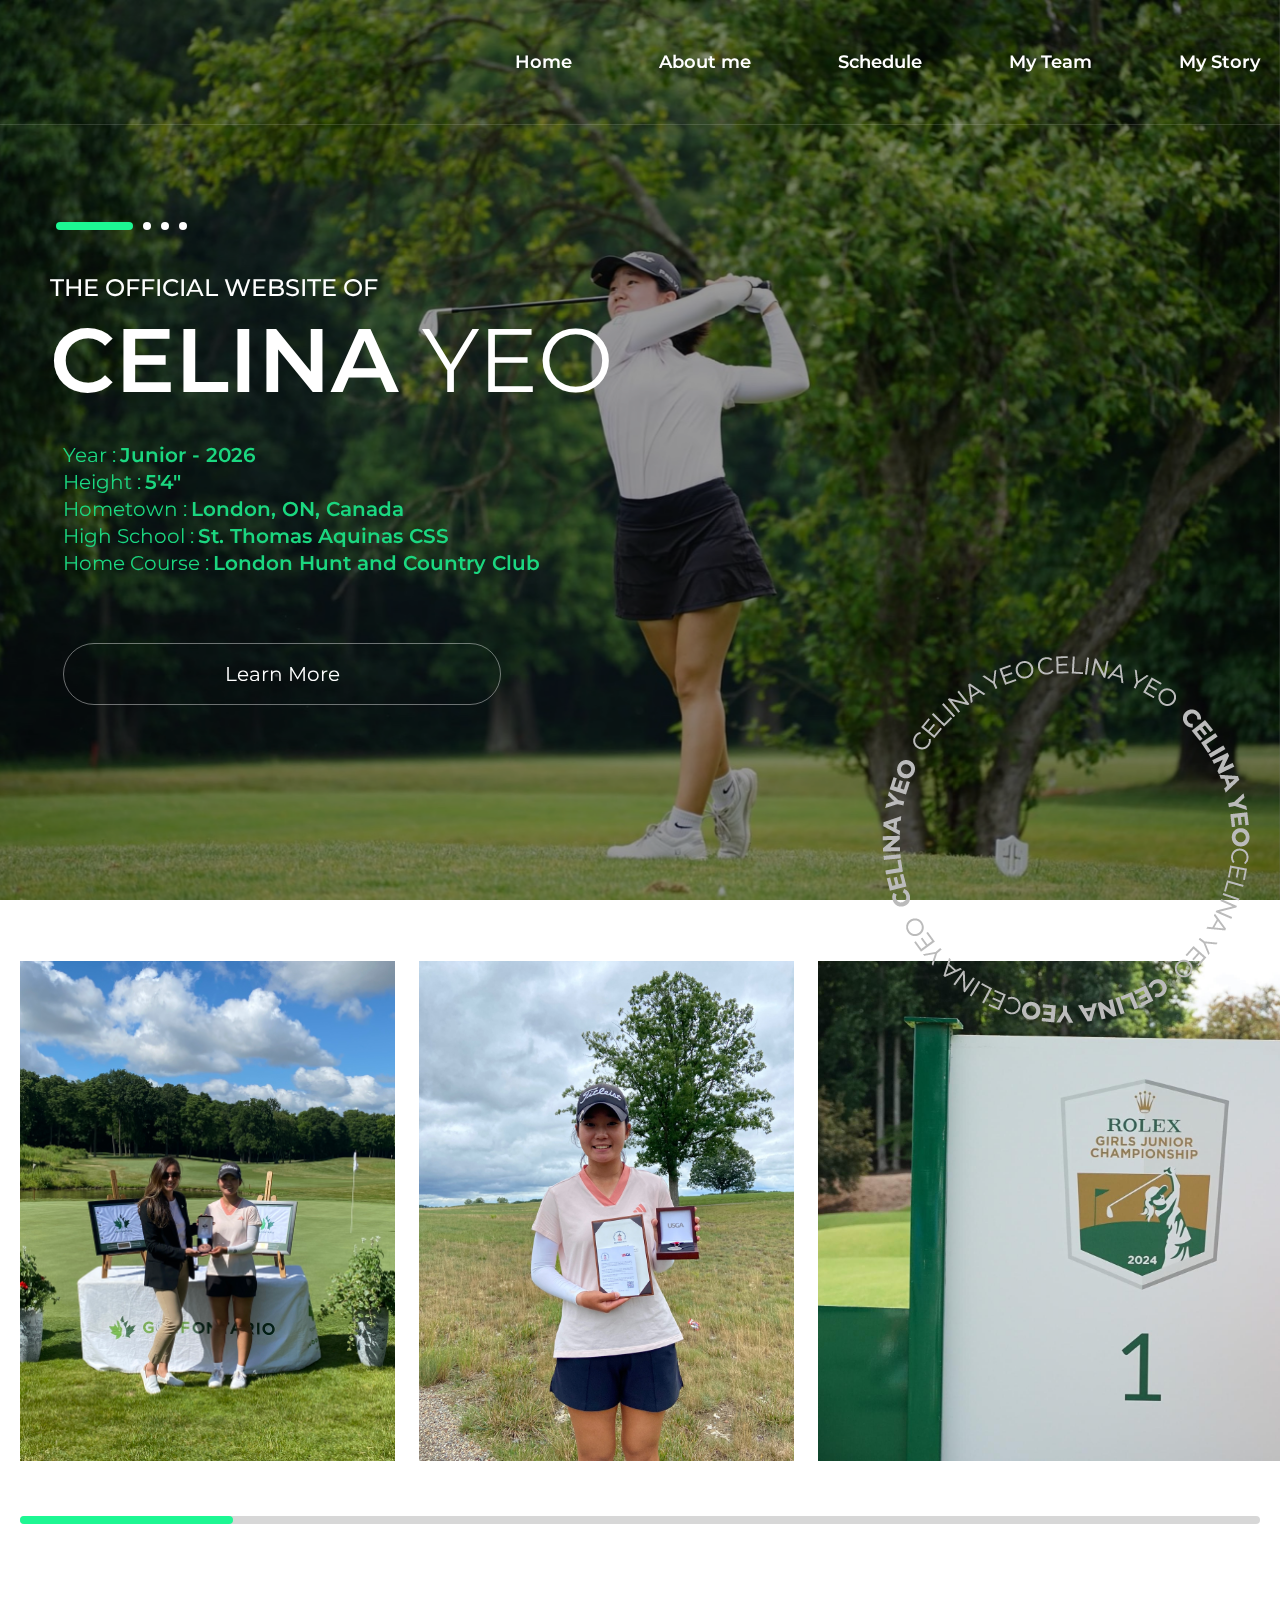
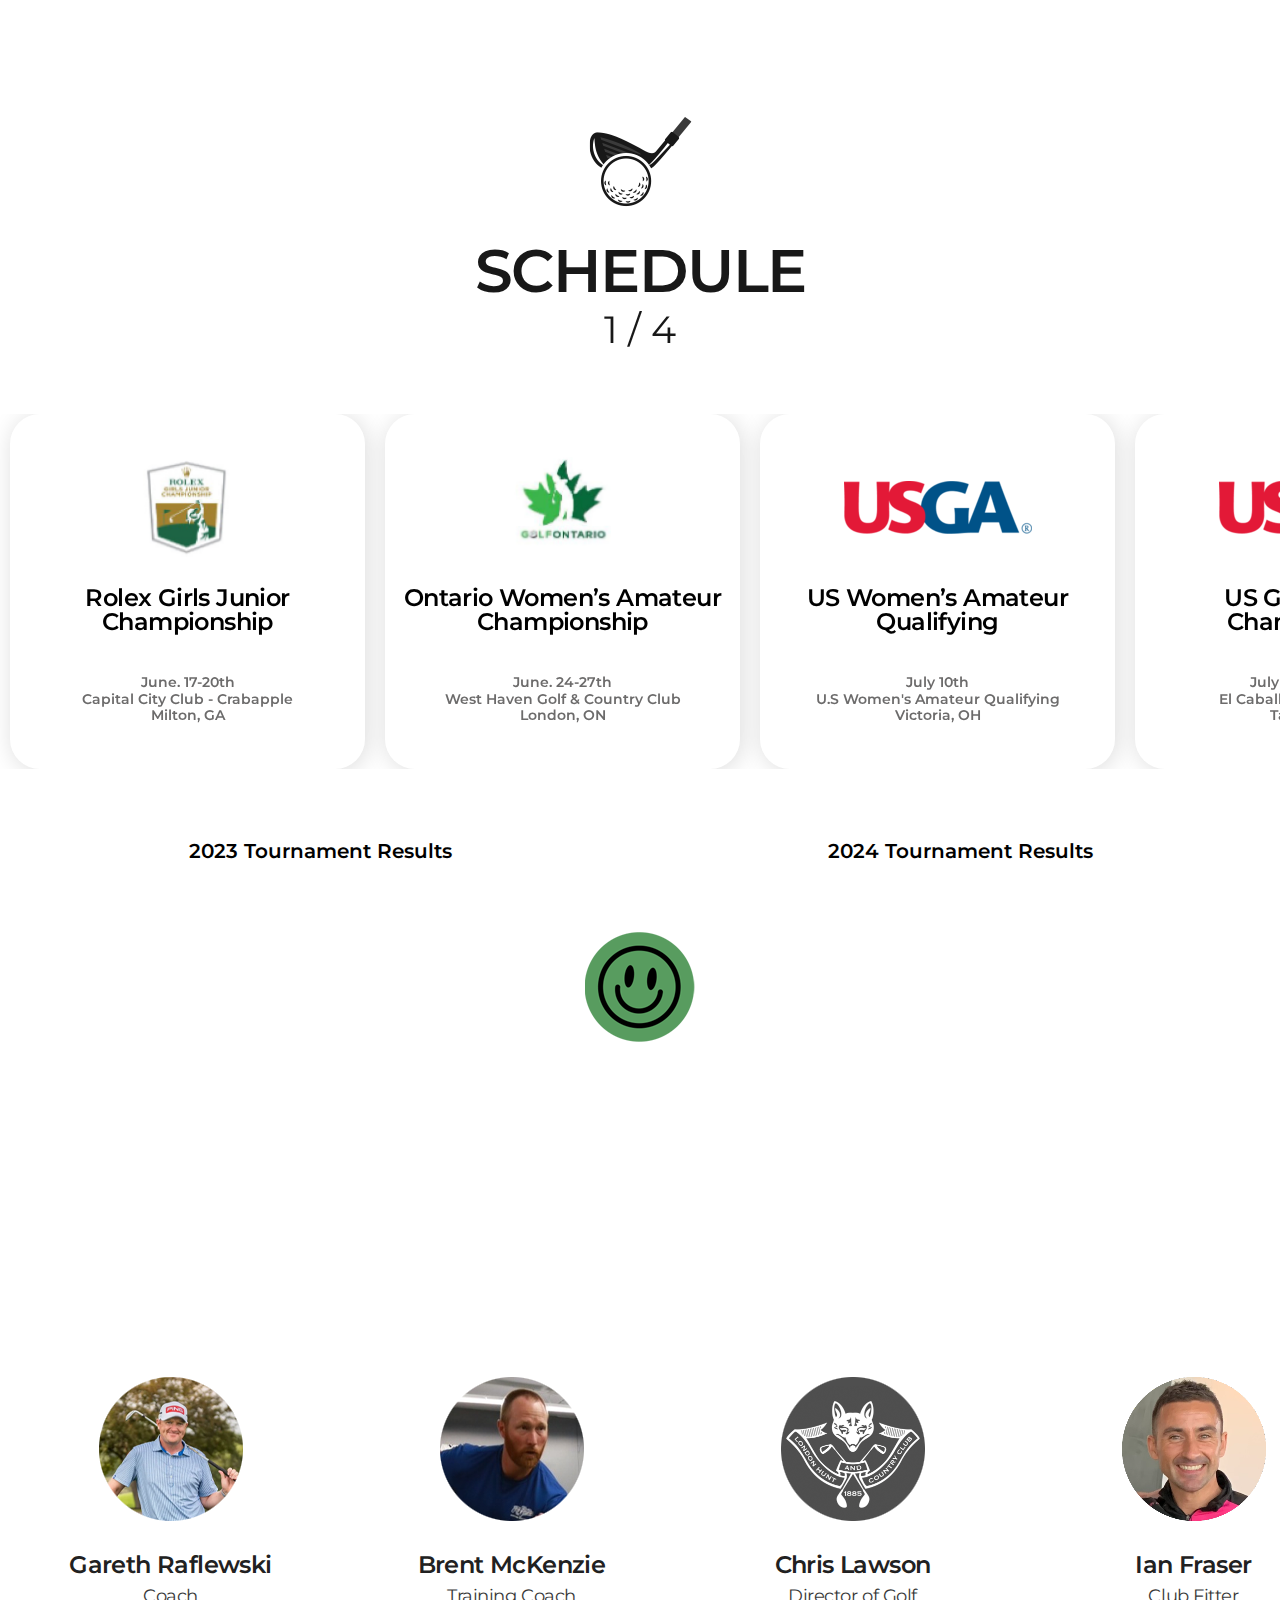
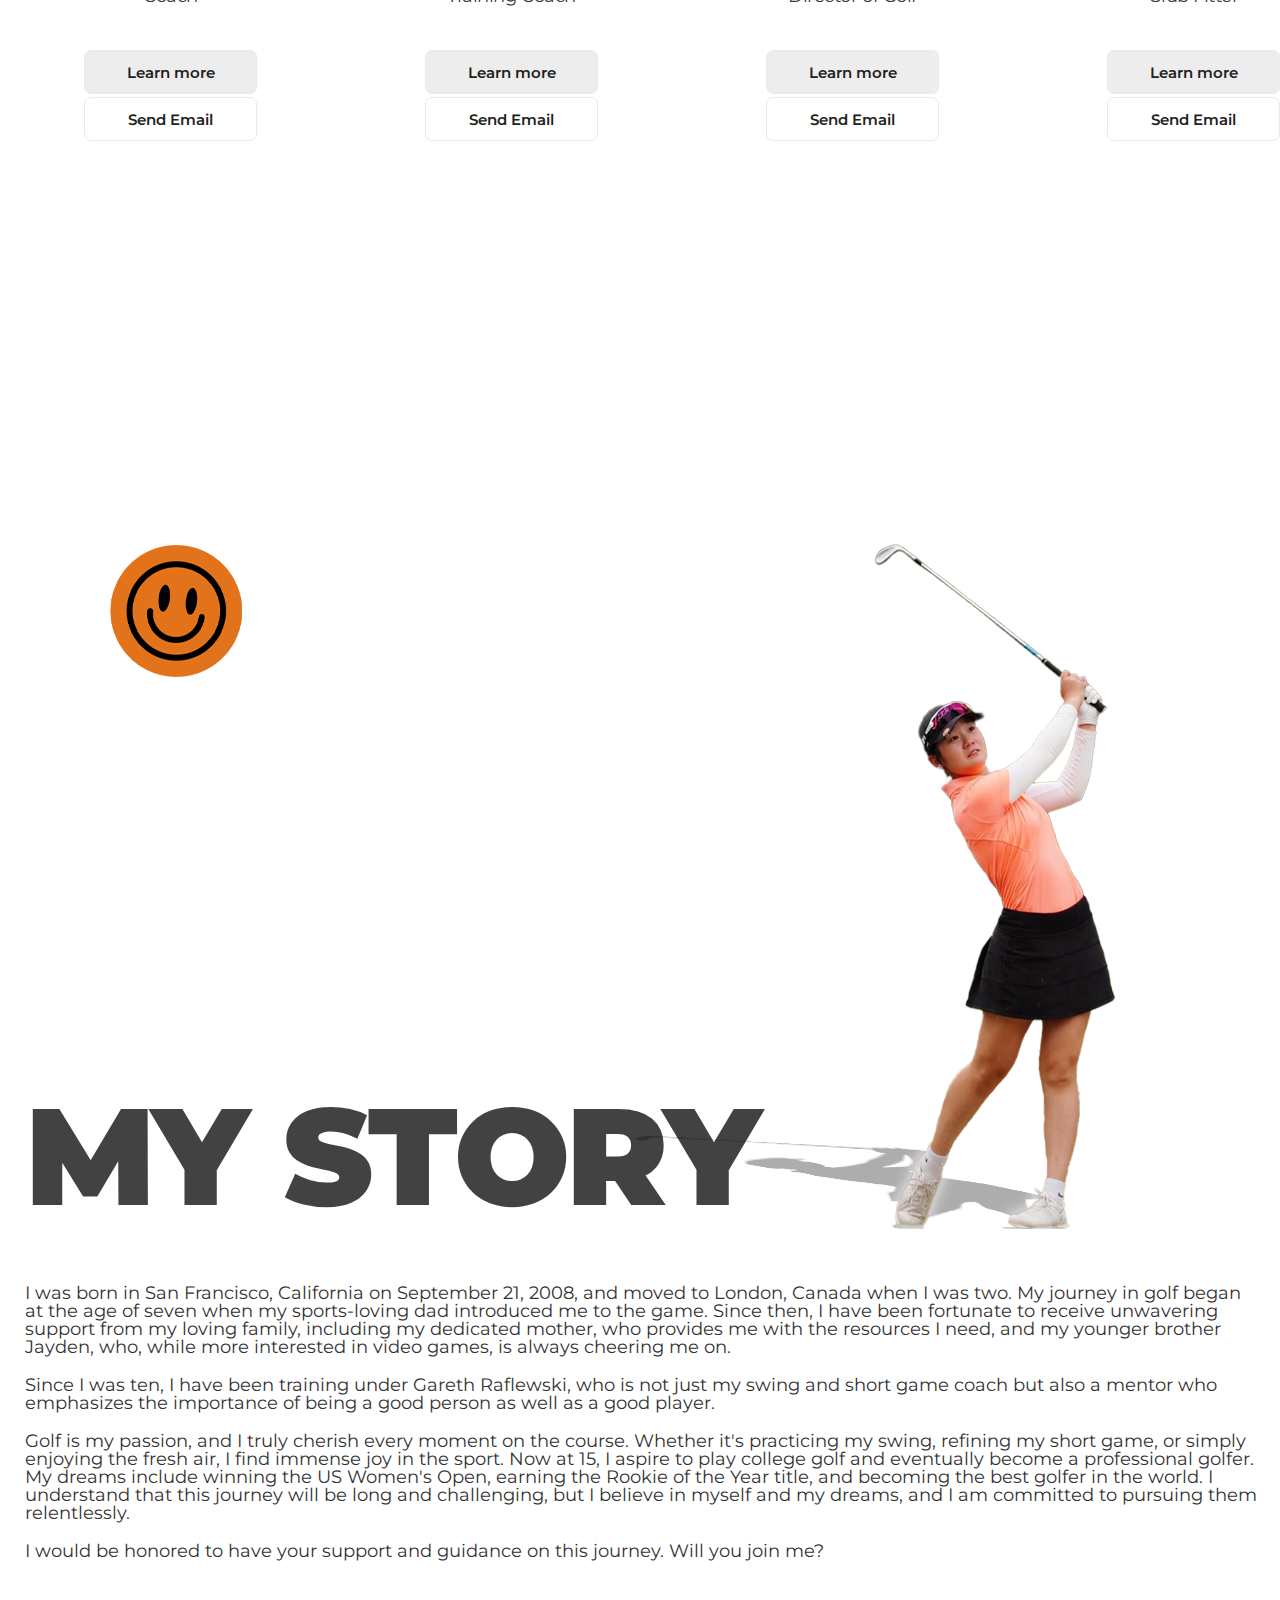
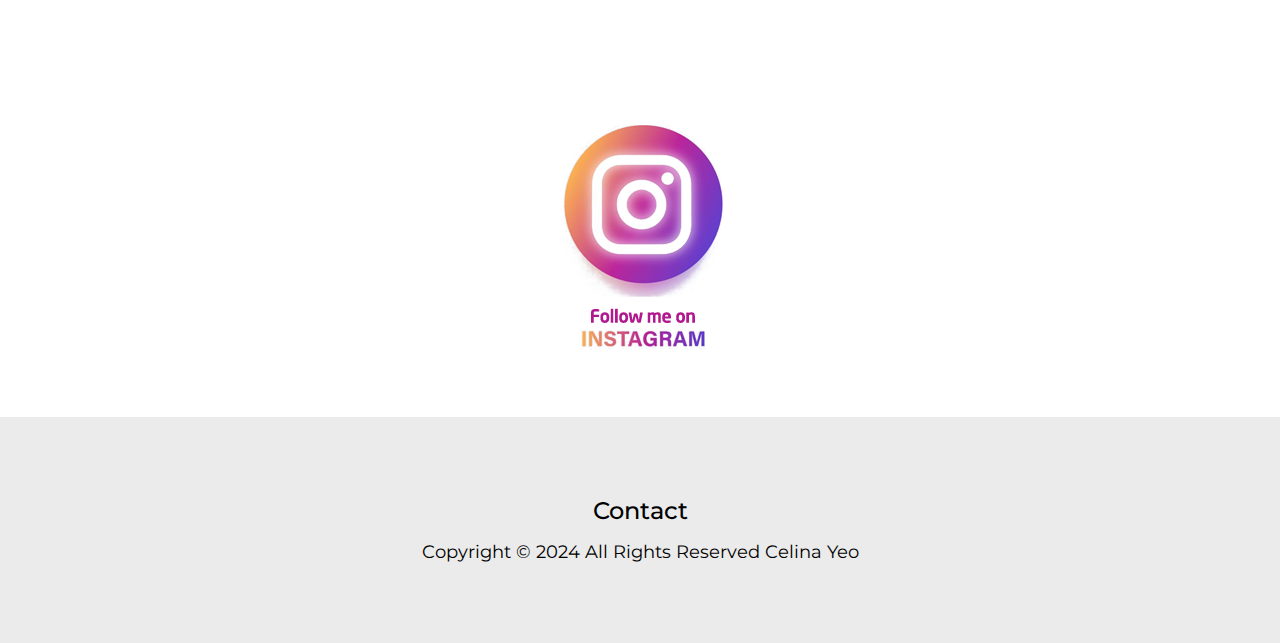
<file: index.html>
<!DOCTYPE html>
<html lang="en">
<head>
    <meta charset="UTF-8">
    <meta name="viewport" content="width=device-width, initial-scale=1.0">
    <title>Celina Yeo</title>
    <link href="https://fonts.googleapis.com/css2?family=Montserrat:ital,wght@0,100..900;1,100..900&display=swap" rel="stylesheet">
    <link rel="stylesheet" href="css/reset/reset.css">
    <link rel="stylesheet" href="css/ui/swiper-bundle.min.css">
    <link rel="stylesheet" href="css/main.css">


    <script src="js/ui/jquery-3.6.2.min.js"></script>
    <script src="js/ui/swiper-bundle.min.js"></script>
    <script src="js/main.js"></script>
</head>
<body>
    <header class="header">
        <div>
            <div class="navBox">
                <ul>
                    <li><a href="#" target="_blank">Home</a></li>
                    <li><a href="#" target="_blank">About me </a></li>
                    <li><a href="#" target="_blank">Schedule</a></li>
                    <li><a href="#" target="_blank">My Team</a></li>
                    <li><a href="#" target="_blank">My Story</a></li>
                </ul>
                <button type="button" class="menuClose">X</button>
            </div>
            <button type="button" class="menuBtn">
                <span></span>
            </button><!--//menuBtn-->
            <div class="menuBg"></div>
        </div>
    </header><!--//header-->
    
    <div class="contents">
        <div class="visualSec">
            <div class="textInner">
                <div>
                    <div class="visual-pagination"></div>
                    <div class="topTx">
                        <span>THE OFFICIAL WEBSITE OF</span>
                        <h2><span>CELINA</span> YEO</h2>
                    </div>
                    <div class="btmTx">
                        <ul>
                            <li>
                                <span>Year :</span>
                                <p>Junior - 2026</p>
                            </li>
                            <li>
                                <span>Height : </span>
                                <p>5'4"</p>
                            </li>
                            <li>
                                <span>Hometown :</span>
                                <p>London, ON, Canada</p>
                            </li>
                            <li>
                                <span>High School :</span>
                                <p>St. Thomas Aquinas CSS</p>
                            </li>
                            <li>
                                <span>Home Course :</span>
                                <p>London Hunt and Country Club</p>
                            </li>
                        </ul>
                    </div>
                    <a href="#" target="_blank" class="more">Learn More</a>
                </div>
                <span class="textCircle"><img src="images/main/cicleText.png" alt="textBackground"></span>
            </div>
        <!-- Slider main container -->
            <div class="visualSlider">
            <!-- Additional required wrapper -->
                <div class="swiper-wrapper">
                    <!-- Slides -->
                    <div class="swiper-slide"><div class="visualImg1"></div></div>
                    <div class="swiper-slide"><div class="visualImg2"></div></div>
                    <div class="swiper-slide"><div class="visualImg3"></div></div>
                    <div class="swiper-slide"><div class="visualImg4"></div></div>
                </div>
            </div>
        </div><!--//visualSec-->

        <div class="sec2Area">
            <div>
                <div class="sec2Slider">
                    <!-- Additional required wrapper -->
                    <div class="swiper-wrapper">
                      <!-- Slides -->
                      <div class="swiper-slide"><img src="images/main/section2Img11.jpg" alt="personImage"></div>
                      <div class="swiper-slide"><img src="images/main/section2Img12.jpg" alt="personImage"></div>
                      <div class="swiper-slide"><img src="images/main/section2Img13.jpg" alt="personImage"></div>
                      <div class="swiper-slide"><img src="images/main/section2Img1.jpg" alt="personImage"></div>
                      <div class="swiper-slide"><img src="images/main/section2Img2.jpg" alt="personImage"></div>
                      <div class="swiper-slide"><img src="images/main/section2Img3.jpg" alt="personImage"></div>
                      <div class="swiper-slide"><img src="images/main/section2Img4.jpg" alt="personImage"></div>
                      <div class="swiper-slide"><img src="images/main/section2Img5.jpg" alt="personImage"></div>
                      <div class="swiper-slide"><img src="images/main/section2Img6.jpg" alt="personImage"></div>
                      <div class="swiper-slide"><img src="images/main/section2Img7.jpeg" alt="personImage"></div>
                      <div class="swiper-slide"><img src="images/main/section2Img8.jpeg" alt="personImage"></div>
                      <div class="swiper-slide"><img src="images/main/section2Img9.jpeg" alt="personImage"></div>
                      <div class="swiper-slide"><img src="images/main/section2Img10.jpeg" alt="personImage"></div>
                    </div>
                  
                    <!-- If we need scrollbar -->
                    <div class="swiper-scrollbar sec2bar"></div>
                  </div>
            </div>
        </div><!--//sec2Area-->
    
        <div class="sec3Area">
            <div>
                <div class="sec3Tit">
                    <img src="images/main/titleIcon1.png" alt="icon">
                    <h2>SCHEDULE</h2>
                    <div class="swiper-pagination"></div>
                </div>

                <div class="swiper sec3Slide">
                    <!-- Additional required wrapper -->
                    <div class="swiper-wrapper">
                      <!-- Slides -->
                        <!-- Rolex - June 17th-20th -->
                        <div class="swiper-slide">
                            <div class="sec3Box">
                                <div class="main_box">
                                    <a href="https://www.ajga.org/tournaments/2024/rolex-girls-junior-championship" target="_blank">
                                    <div class="logoBox">
                                        <img src="images/main/sec3Logo4.jpeg" alt="logo" class="logoimg4">
                                    </div>
                                    <div class="textBox">
                                        <div class="topTx">
                                            Rolex Girls Junior<br>
                                            Championship
                                        </div>
                                        <p class="btmTx">
                                            June. 17-20th<br>
                                            Capital City Club - Crabapple <br>
                                            Milton, GA
                                        </p>
                                        <p class="hoverTxt">
                                            2nd Place <br>
                                            66 - 68 - 72 | -10
                                        </p>
                                    </div><!--//textBox-->
                                    </a>
                                </div>

                        </div><!--//sec3Box-->
                        </div>
                        <!-- Ontario Women's - June 24th-27th -->
                        <div class="swiper-slide">
                            <div class="sec3Box">
                                <div class="main_box">
                                    <a href="https://www.golfgenius.com/pages/10233880938517940364" target="_blank">
                                    <div class="logoBox">
                                        <img src="images/main/sec3Logo5.jpeg" alt="logo" class="logoimg5">
                                    </div>
                                    <div class="textBox">
                                        <div class="topTx">
                                            Ontario Women’s Amateur<br>
                                            Championship
                                        </div>
                                        <p class="btmTx">
                                            June. 24-27th<br>
                                            West Haven Golf & Country Club<br>
                                            London, ON
                                        </p>
                                        <p class="hoverTxt">
                                            T3 <br>
                                            72 - 72 - 73 - 65 | -6
                                        </p>
                                    </div><!--//textBox-->
                                    </a>
                                </div>

                        </div><!--//sec3Box-->
                        </div>
                        <!-- US Amateur Qualifying - July 10th -->
                        <div class="swiper-slide">
                            <div class="sec3Box">
                                <div class="main_box">
                                    <a href="https://championships.usga.org/uswomensamateur.html" target="_blank">
                                        <div class="logoBox">
                                            <img src="images/main/sec3Logo2.png" alt="logo" class="logoimg2">
                                        </div>
                                        <div class="textBox">
                                            <div class="topTx">
                                                US Women’s Amateur <br>
                                                Qualifying
                                            </div>
                                            <p class="btmTx">
                                                July 10th<br>
                                                U.S Women's Amateur Qualifying <br>
                                                Victoria, OH                                    
                                            </p>
                                            <p class="hoverTxt">
                                                1st - Lower Scorer Medal <br>
                                                68 | -2
                                            </p>
                                        </div><!--//textBox-->
                                    </a>
                                </div>

                            </div><!--//sec3Box-->
                        </div> 
                        <!-- US Girls - July 15th-17th -->
                        <div class="swiper-slide">
                                <div class="sec3Box">
                                    <div class="main_box">
                                        <a href="https://championships.usga.org/usgirlsjunior.html" target="_blank">
                                            <div class="logoBox">
                                                <img src="images/main/sec3Logo2.png" alt="logo" class="logoimg2">
                                            </div>
                                            <div class="textBox">
                                                <div class="topTx">
                                                    US Girls’ Junior <br>
                                                    Championship
                                                </div>
                                                <p class="btmTx">
                                                    July 15-20th, 2024 <br>
                                                    El Caballero Country Club <br>
                                                    Tarzana, CA                                   
                                                </p>
                                                <p class="hoverTxt">
                                                    Missed Cut <br>
                                                    75 - 76 | +9
                                                </p>
                                            </div><!--//textBox-->
                                        </a>
                                    </div>
                                </div><!--//sec3Box-->
                        </div>
                         <!-- US Women's Amateur Championship - Aug. 5th-11th -->
                         <div class="swiper-slide">
                            <div class="sec3Box">
                                <div class="main_box">
                                    <a href="https://championships.usga.org/uswomensamateur.html" target="_blank">
                                        <div class="logoBox">
                                            <img src="images/main/sec3Logo2.png" alt="logo" class="logoimg2">
                                        </div>
                                        <div class="textBox">
                                            <div class="topTx">
                                                US Women's Amateur<br>
                                                Championship
                                            </div>
                                            <p class="btmTx">
                                                Aug. 5-11th, 2024 <br>
                                                Southern Hills Country Club<br>
                                                Tulsa, OK                                  
                                            </p>
                                            <p class="hoverTxt">
                                                T55 - MC in Playoff <br>
                                                73 - 78 | +9
                                            </p>
                                        </div><!--//textBox-->
                                    </a>
                                </div>
                            </div><!--//sec3Box-->
                        </div>
                        <!-- Randy Wise - Aug. 12-15th -->
                        <div class="swiper-slide">
                            <div class="sec3Box">
                                <div class="main_box">
                                    <a href="https://www.ajga.org/tournaments/2024/randy-wise-junior-open
                                    " target="_blank">
                                        <div class="logoBox">
                                            <img src="images/main/sec3Logo1.png" alt="logo" class="logoimg1">
                                        </div>
                                        <div class="textBox">
                                            <div class="topTx">
                                                AJGA Randy Wise<br>
                                                Junior Open
                                            </div>
                                            <p class="btmTx">
                                                Aug. 12-15th<br>
                                                Spring Meadows Country Club <br>
                                                Linden, MI
                                            </p>
                                            <p class="hoverTxt">
                                                2nd Place <br>
                                                71 - 68 - 75 | -2
                                            </p>
                                        </div><!--//textBox-->
                                    </a>
                                </div>
                            </div>
                        </div> 
                    </div>
                </div>

                <div class="results">
                    <div class="linktxt">
                        <a href="images/Celina_Tournament_Result_2023.pdf" target="_blank">2023 Tournament Results</a>
                    </div>

                    <div class="linktxt">
                        <a href="images/Celina_Tournament_Result_2024.pdf" target="_blank">2024 Tournament Results</a>
                    </div>
                </div>
            </div>

        </div><!--//sec3Area-->
    
        <div class="sec4Area">
            <div>
                <h2>MY TEAM</h2>
                <div class="swiper sec4Slide">
                    <!-- Additional required wrapper -->
                    <div class="swiper-wrapper">
                      <!-- Slides -->
                      <div class="swiper-slide">
                        <div class="profileBox">
                            <div class="imgW">
                                <img src="images/main/profile1.png" alt="profile">
                            </div>
                            <div class="profileTx_top">
                                <h3>Gareth Raflewski</h3>
                                <p>Coach</p>
                            </div>
                            <div class="profileTx_Btm">
                                <a href="https://raflewskigolf.com/" target="_blank" class="proLink style1">Learn more</a>
                                <a href="mailto: gareth@raflewskigolf.com" class="proLink style2">Send Email</a>
                            </div>
                        </div>
                      </div>
                      <div class="swiper-slide">
                        <div class="profileBox">
                            <div class="imgW">
                                <img src="images/main/profile2.png" alt="profile">
                            </div>
                            <div class="profileTx_top">
                                <h3>Brent McKenzie</h3>
                                <p>Training Coach</p>
                            </div>
                            <div class="profileTx_Btm">
                                <a href="https://pfpclondon.com/" target="_blank" class="proLink style1">Learn more</a>
                                <a href="mailto: bmckenzie@pfpclondon.com" class="proLink style2">Send Email</a>
                            </div>
                        </div>
                      </div>
                      <div class="swiper-slide">
                        <div class="profileBox">
                            <div class="imgW">
                                <img src="images/main/profile3.png" alt="profile">
                            </div>
                            <div class="profileTx_top">
                                <h3>Chris Lawson</h3>
                                <p>Director of Golf</p>
                            </div>
                            <div class="profileTx_Btm">
                                <a href="https://www.londonhuntclub.com/"target="_blank" class="proLink style1">Learn more</a>
                                <a href="mailto: clawson@londonhuntclub.com " class="proLink style2">Send Email</a>
                            </div>
                        </div>
                      </div>
                      <div class="swiper-slide">
                        <div class="profileBox">
                            <div class="imgW">
                                <img src="images/main/profile04.png" alt="profile">
                            </div>
                            <div class="profileTx_top">
                                <h3>Ian Fraser</h3>
                                <p>Club Fitter</p>
                            </div>
                            <div class="profileTx_Btm">
                                <a href="https://clubchampion.ca/locations/mississauga" target="_blank" class="proLink style1">Learn more</a>
                                <a href="mailto: ian@txg.ca" class="proLink style2">Send Email</a>
                            </div>
                        </div>
                      </div>
                      <div class="swiper-slide">
                        <div class="profileBox">
                            <div class="imgW">
                                <img src="images/main/profile5.png" alt="profile">
                            </div>
                            <div class="profileTx_top">
                                <h3>Jeffrey Romkey</h3>
                                <p>Physiotherapist</p>
                            </div>
                            <div class="profileTx_Btm">
                                <a href="https://reactivephysio.com" target="_blank" class="proLink style1">Learn more</a>
                                <a href="mailto: jeff@reactivephysio.com" class="proLink style2">Send Email</a>
                            </div>
                        </div>
                      </div>
                      <div class="swiper-slide">
                        <div class="profileBox">
                            <div class="imgW">
                                <img src="images/main/profile6.png" alt="profile">
                            </div>
                            <div class="profileTx_top">
                                <h3>Shawn McIntosh</h3>
                                <p>High School Coach</p>
                            </div>
                            <div class="profileTx_Btm">
                                <a href="https://sta.ldcsb.ca" target="_blank" class="proLink style1">Learn more</a>
                                <a href="mailto: smcintosh@ldcsb.ca" class="proLink style2">Send Email</a>
                            </div>
                        </div>
                      </div>
                    </div>
                  </div>

                 
            </div>

        </div><!--//sec4Area-->
    
        <div class="sec5Area">
            <div>
                <div class="sec5Bg">
                    <div class="nameTx">
                        <img src="images/main/sec5text1.png" alt="nametext">
                    </div>
                    <div class="personImgW">
                        <img src="images/main/sec5img1.png" alt="personImage">
                    </div>
                </div>
                <div class="sec5textW">
                    <h2>MY STORY</h2>
                    <ul class="textList">
                        <li>I was born in San Francisco, California on September 21, 2008, and moved to London, Canada when I was two. My journey in golf began at the age of seven when my sports-loving dad introduced me to the game. Since then, I have been fortunate to receive unwavering support from my loving family, including my dedicated mother, who provides me with the resources I need, and my younger brother Jayden, who, while more interested in video games, is always cheering me on.</li>
                        <li>
                            Since I was ten, I have been training under Gareth Raflewski, who is not just my swing and short game coach but also a mentor who emphasizes the importance of being a good person as well as a good player.
                        </li>
                        <li>
                            Golf is my passion, and I truly cherish every moment on the course. Whether it's practicing my swing, refining my short game, or simply enjoying the fresh air, I find immense joy in the sport. Now at 15, I aspire to play college golf and eventually become a professional golfer. My dreams include winning the US Women's Open, earning the Rookie of the Year title, and becoming the best golfer in the world. I understand that this journey will be long and challenging, but I believe in myself and my dreams, and I am committed to pursuing them relentlessly.</li>
                        <li>I would be honored to have your support and guidance on this journey. Will you join me?</li>
                    </ul>
                    <div class="instaBox">
                        <a href="https://www.instagram.com/celina_yeo/" target="_blank">
                            <img src="images/main/instalogo.png" alt="instaLink">
                        </a>
                    </div>
                </div><!--//sec5textW-->
            </div>
        </div><!--//sec5Area-->
    </div><!--//contents-->

    <footer class="footer">
        <div>
            <h2>Contact</h2>
            <p>Copyright © 2024 All Rights Reserved Celina Yeo</p>
        </div>
    </footer>
</body>
</html>
</file>
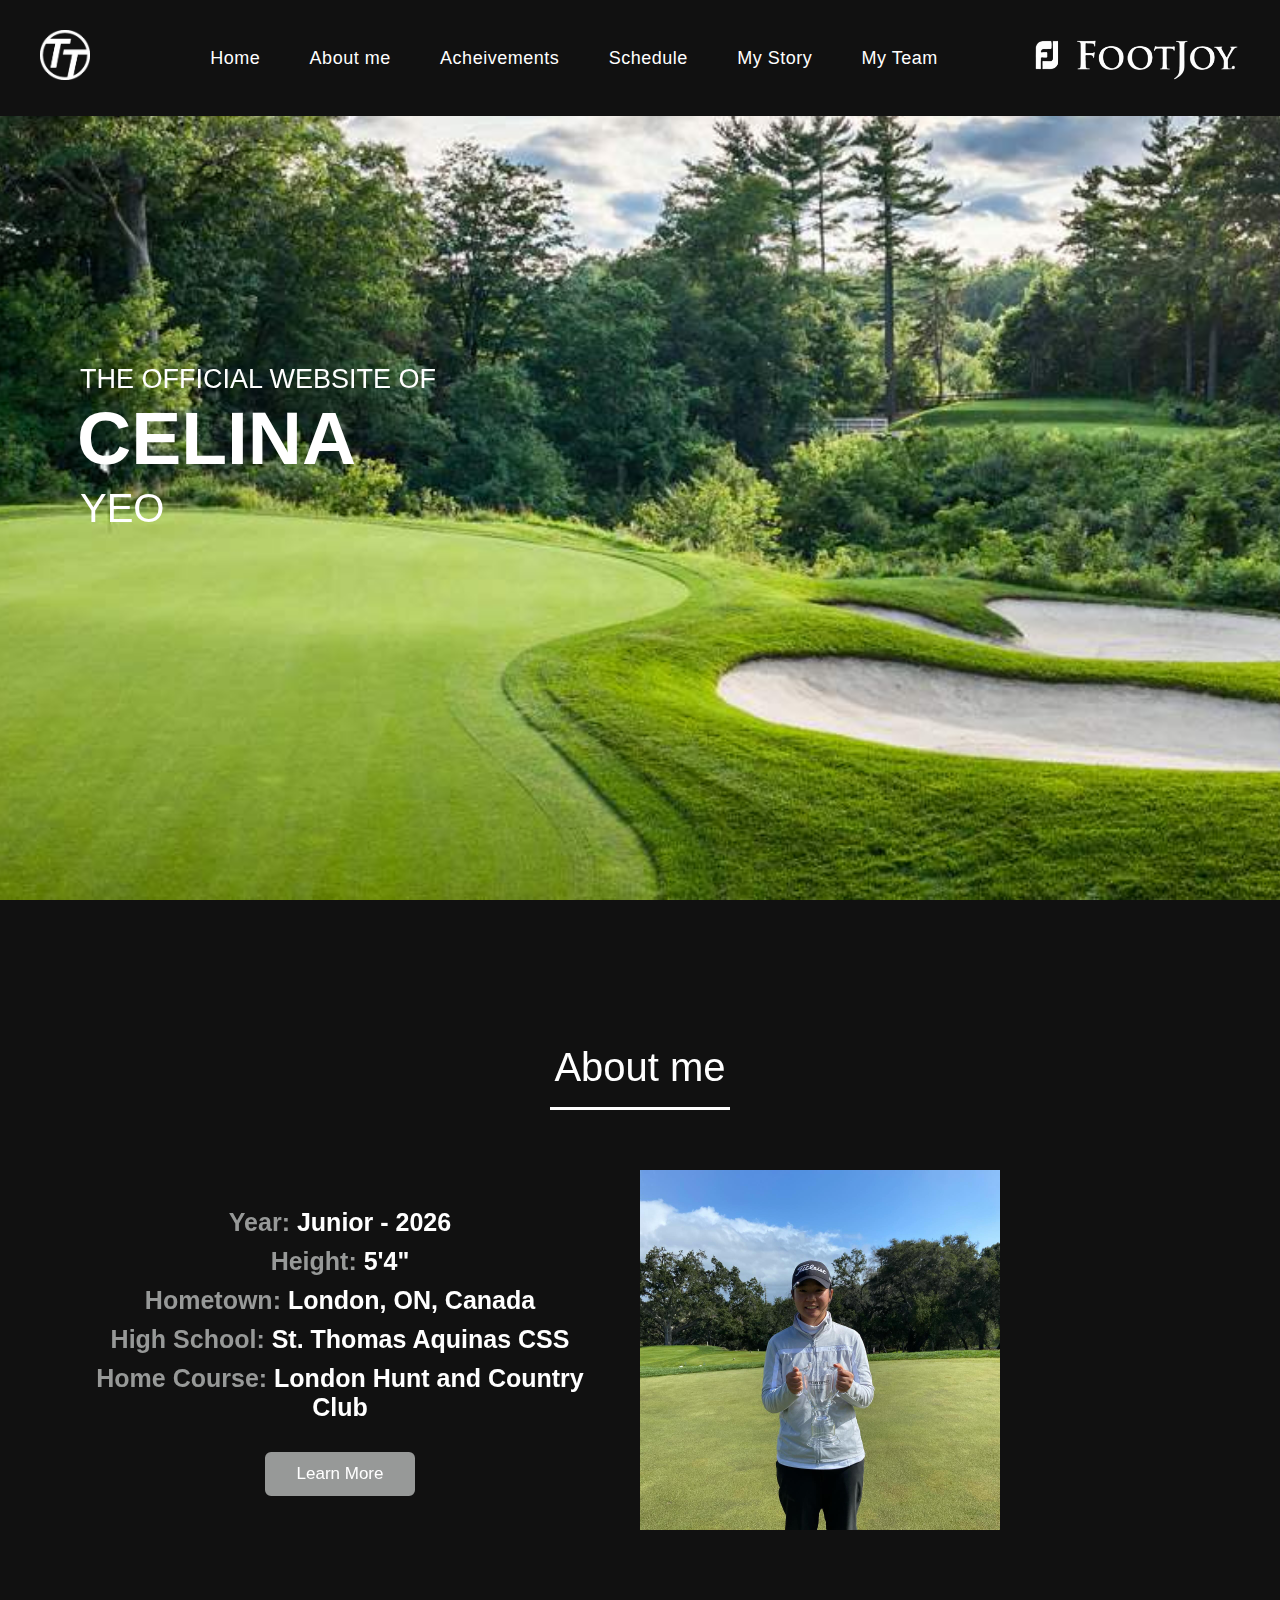
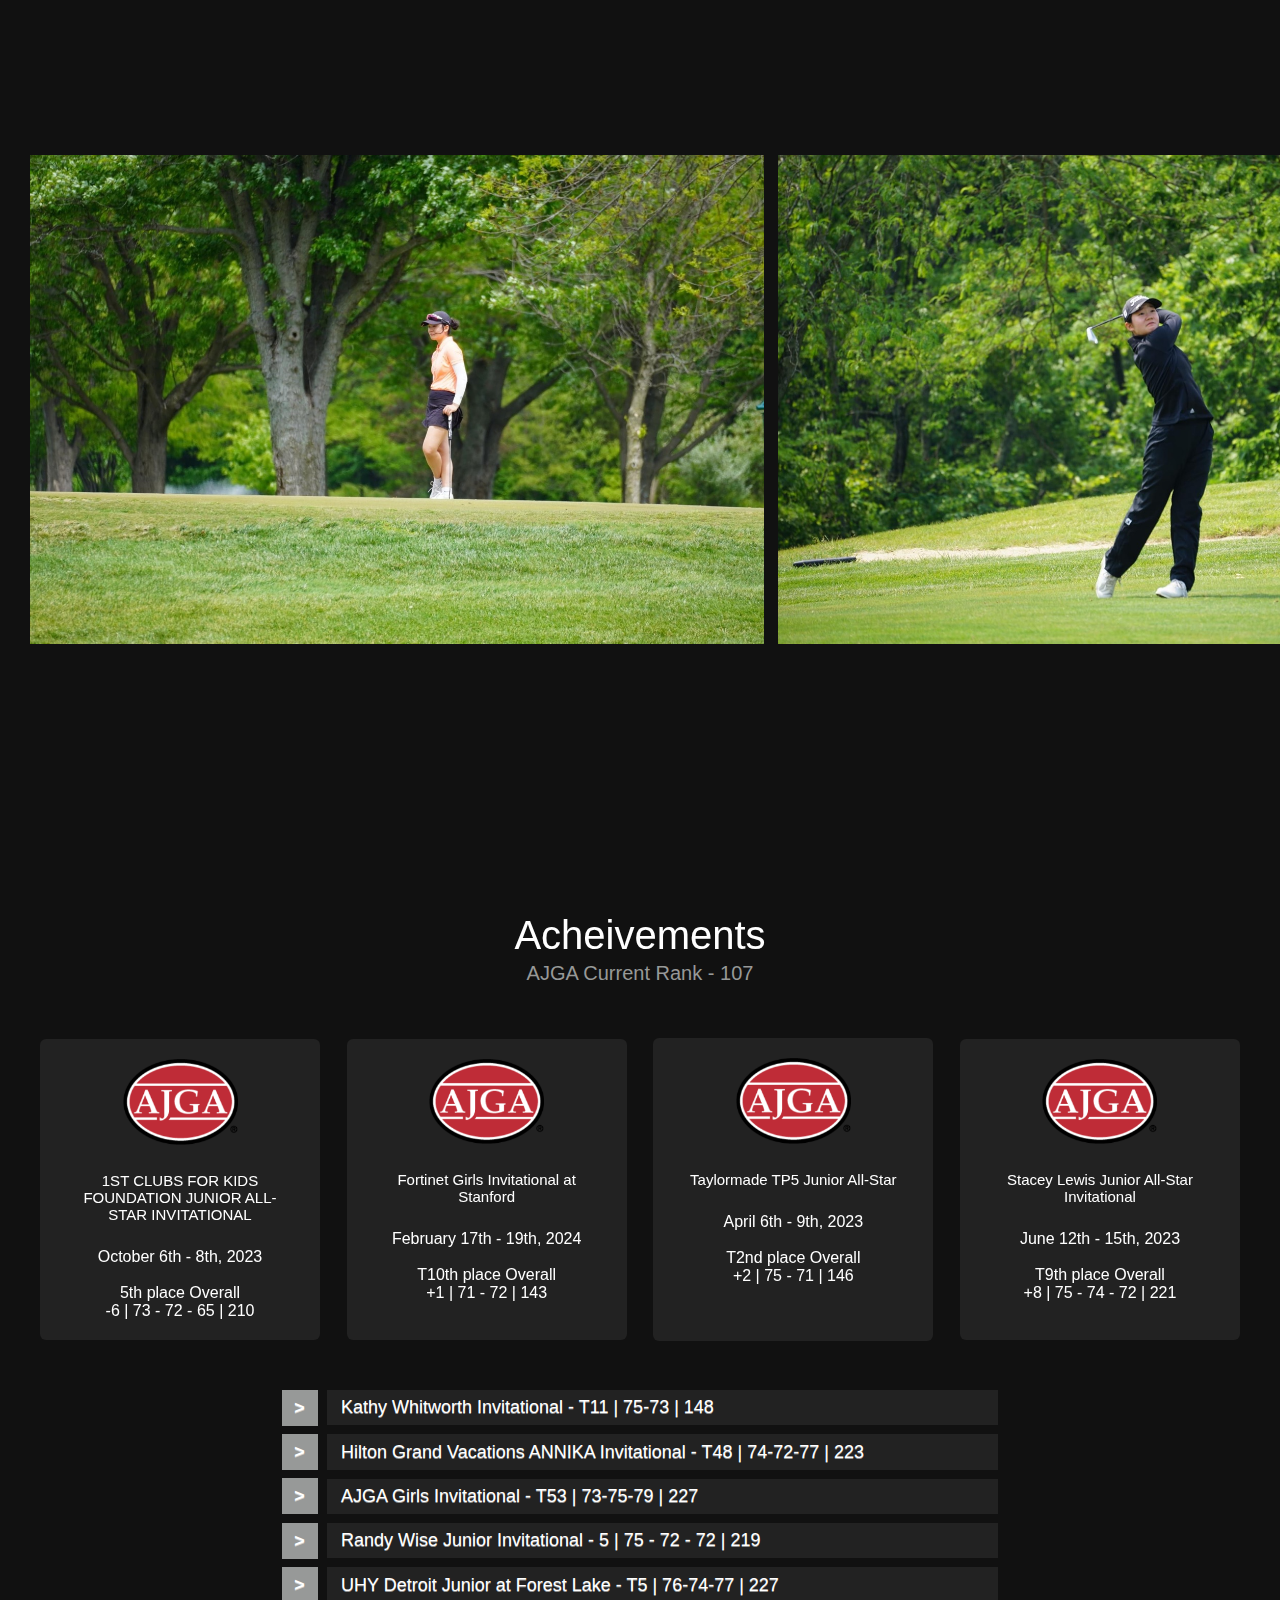
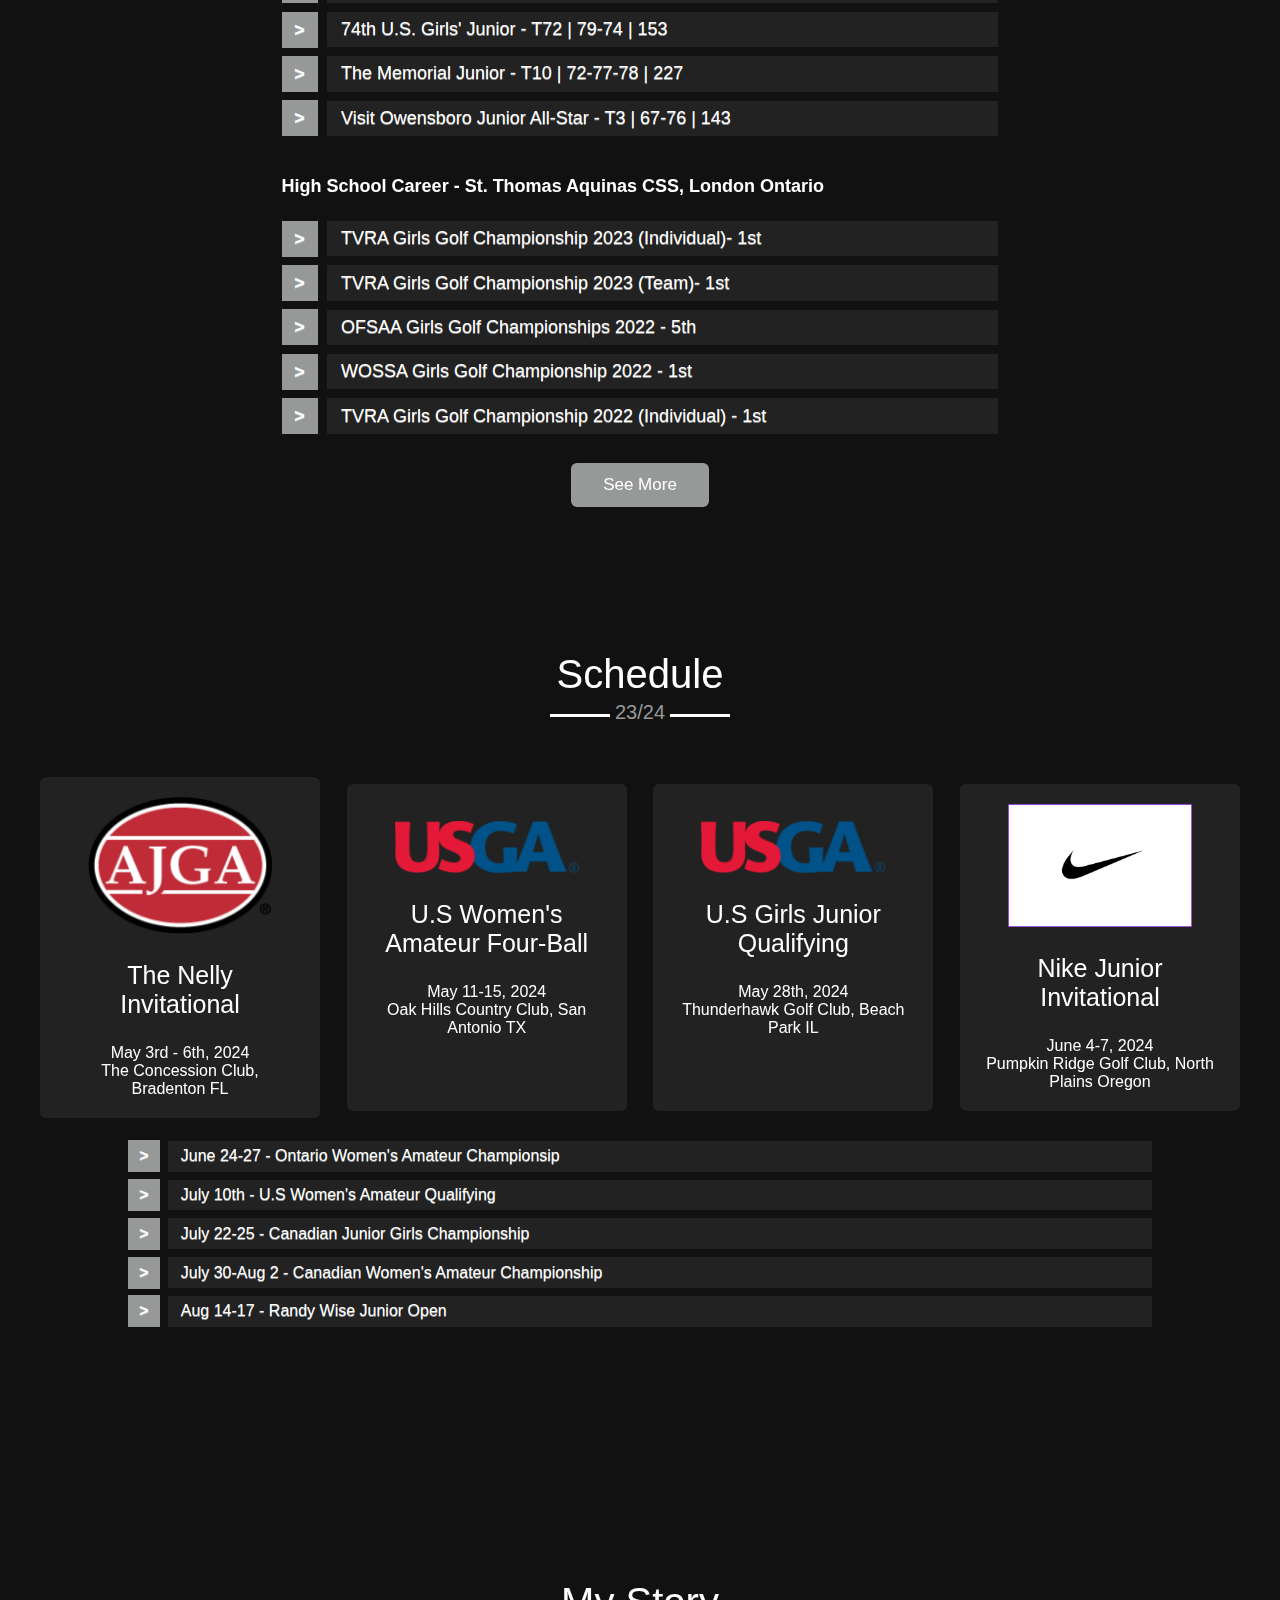
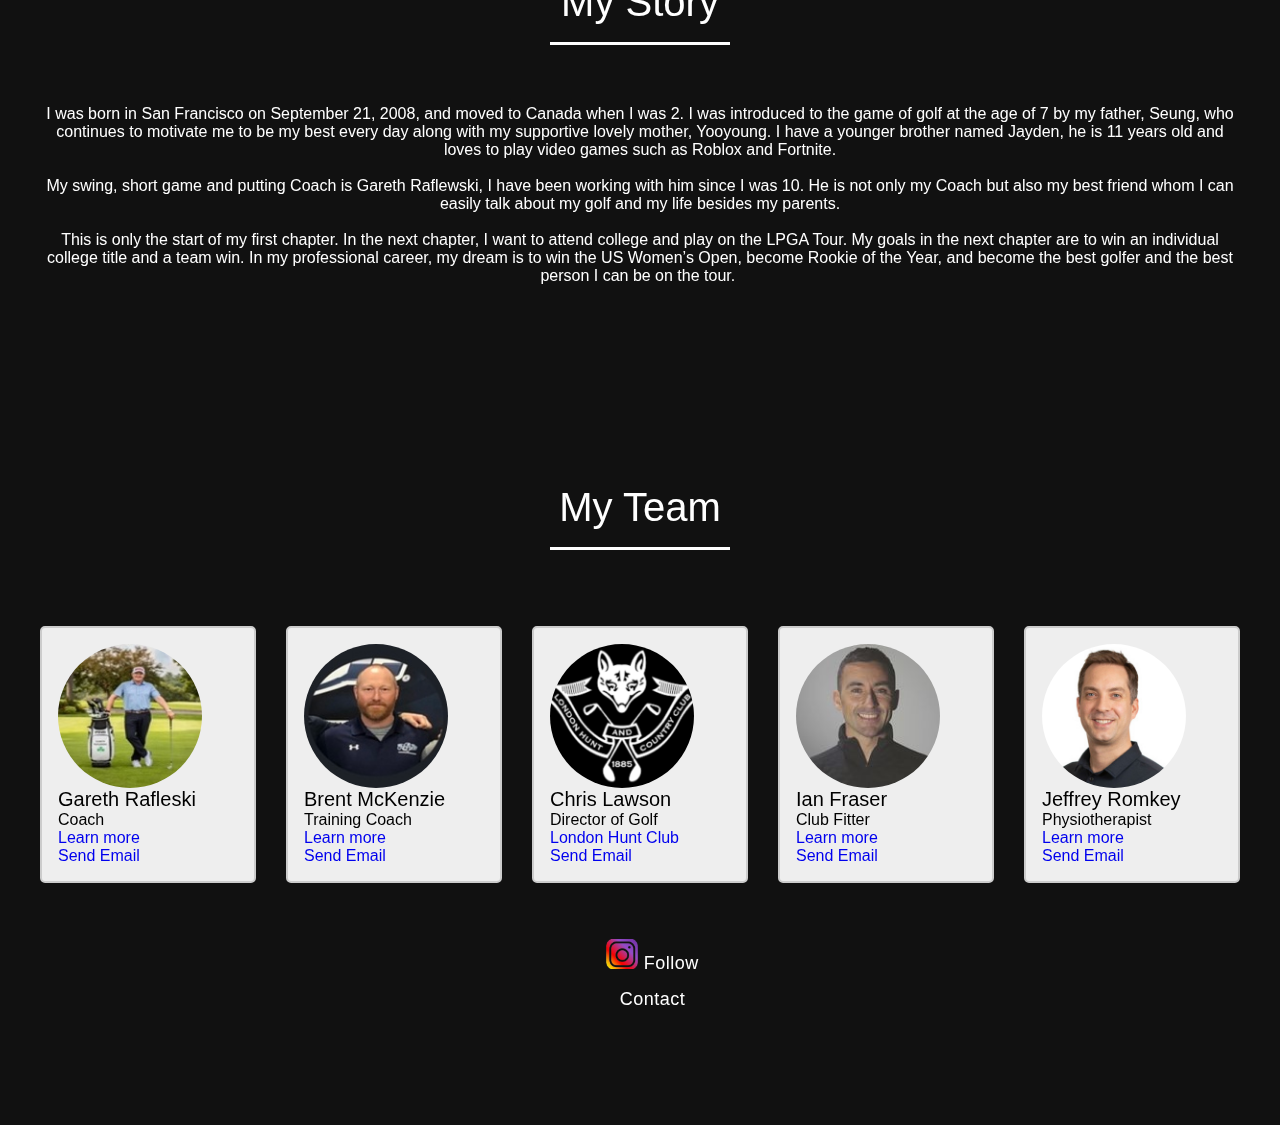
<file: Old Website/index.html>
<!DOCTYPE html>
<html lang="en">
    <head>
        <meta charset="UTF-8">
        <meta name="viewport" content="width-device-width, initial-scale=1.0">
        <title> Celina Yeo </title>
        <link rel="stylesheet" href="style.css">
        <link rel="icon" href="../Photos/golfsilhouette.jpg">
    </head>

    <body>
        <!-- <script src="https://kit.fontawesome.com/e6a1994624.js" crossorigin="anonymous"></script> -->
        <nav id="navbar">
            <div id="max-width">
                <div id="logo"><a href="https://www.titleist.ca/" target="_blank"><img id="titleist" src="../Photos/white_TT.png" alt="titleist"></a></div>
                
                <ul id="menu">
                    <li><a href="#home">Home</a></li>
                    <li><a href="#about">About me </a></li>
                    <li><a href="#Acheivements">Acheivements</a></li>
                    <li><a href="#Schedule">Schedule</a></li>
                    <li><a href="#MyStory">My Story</a></li>
                    <li><a href="#Myteam">My Team</a></li>
                    
                </ul>
                <div id="logo"><a href="https://www.footjoy.ca/" target="_blank"><img id="titleist" src="../Photos/footjoy.png" alt="footjoy"></a></div>
                <div id="menu-btn">
                    <i id="fa-bars"></i>
                </div>
                </div>
            </div>
        </nav>

        <!-- home section start -->
        <section id="home">
            <div id="max-width">
                <div id="home-content">
                    <div id="text-1">THE OFFICIAL WEBSITE OF </div>
                    <div id="text-2">CELINA</div>
                    <div id="text-3">YEO</div>
                    
                </div>
            </div>
        </section>

        <!-- about section start -->
        <section id="about">
            <div id="max-width">
                <h2 id="title"><br>About me</h2>
                <div id="about-content" class="col-container">

                    <div id="left" class="col">
                        <div id="text"><span>Year:</span> Junior - 2026</div>
                        <div id="text"><span>Height:</span> 5'4"</div>
                        <div id="text"><span>Hometown:</span> London, ON, Canada</div>
                        <div id="text"><span>High School:</span> St. Thomas Aquinas CSS</div>
                        <div id="text"><span>Home Course:</span> London Hunt and Country Club</div>
                        <div id="button">
                            <a href="#MyStory">Learn More</a>
                        </div> 
                    
                    </div>

                    <div id="right" class="col">
                        <!-- <iframe width="420" height="315"
                            src="https://www.youtube.com/embed/u0Esg3Fkjwg">
                        </iframe> -->

                        <img id="galImg" src="../Photos/Fortinet.jpg" alt="Celina">
                    </div>
                    
                </div>
            </div>
        </section>

        <!-- Gallery section start -->
        <section id = "gallery">
           <div class="scroll-container">
                <img id="galImg" src="../Photos/Gallery1.jpg" alt="Celina">
                <img id="galImg" src="../Photos/Gallery2.jpg" alt="Celina">
                <img id="galImg" src="../Photos/Gallery3.jpg" alt="Celina">
                <img id="galImg" src="../Photos/Gallery5.jpg" alt="Celina">
                <img id="galImg" src="../Photos/Gallery6.jpg" alt="Celina">
                <img id="galImg" src="../Photos/Gallery7.jpg" alt="Celina">
                <img id="galImg" src="../Photos/Gallery8.jpg" alt="Celina">
                <img id="galImg" src="../Photos/Gallery9.jpg" alt="Celina">
            </div>  
        </section>
       
        <!-- Acheivements section start -->
        <section id="Acheivements">
            <div id="max-width">
                <h2 id="title"><br>Acheivements</h2>
                <div id="Acheivements-content">
                    <div id="card">
                        <div id="box">
                            <div id="emoji">
                                <a href="https://www.ajga.org/tournaments/2023/1st-clubs-for-kids-foundation-junior-all-star-invitational/leaderboard#girls" target="_blank"><img id="AJGA" src="../Photos/AJGA Logo.png" alt="AJGA"></a></div>
                            
                            <div id="Acheivements-text">
                                <a a href="https://www.ajga.org/tournaments/2023/1st-clubs-for-kids-foundation-junior-all-star-invitational/leaderboard#girls" target="_blank">1ST CLUBS FOR KIDS FOUNDATION JUNIOR ALL-STAR INVITATIONAL</a>
                            </div>
                            <p><br> October 6th - 8th, 2023 <br><br>
                                5th place Overall <br>
                            -6 | 73 - 72 - 65 | 210 </p>
                        </div>
                    </div>

                    <div id="card">
                        <div id="box">
                            <div id="emoji">
                                <a href="https://www.ajga.org/tournaments/2024/fortinet-girls-invitational-at-stanford/leaderboard" target="_blank"><img id="AJGA" src="../Photos/AJGA Logo.png" alt="AJGA"></a></div>
                            
                            <div id="Acheivements-text">
                                <a href="https://www.ajga.org/tournaments/2024/fortinet-girls-invitational-at-stanford/leaderboard" target="_blank">Fortinet Girls Invitational at Stanford</a>
                            </div>
                            <p><br> February 17th - 19th, 2024 <br><br>
                                T10th place Overall <br>
                            +1 | 71 - 72 | 143 
                            <br>
                            <br></p>
                        </div>
                    </div>
                    
                    <div id="card">
                        <div id="box">
                            <div id="emoji">
                                <a href="https://www.ajga.org/tournaments/2023/taylormade-tp5-junior-all-star/leaderboard#girls" target="_blank"><img id="AJGA" src="../Photos/AJGA Logo.png" alt="AJGA"></a></div>
                            
                            <div id="Acheivements-text">
                                <a href="https://www.ajga.org/tournaments/2023/taylormade-tp5-junior-all-star/leaderboard#girls" target="_blank">Taylormade TP5 Junior All-Star</a>
                            </div>
                            <p><br> April 6th - 9th, 2023 <br><br>
                                T2nd place Overall <br>
                            +2 | 75 - 71 | 146 
                            <br>
                            <br>
                            <br></p>
                        </div>
                    </div>

                    <div id="card">
                        <div id="box">
                            <div id="emoji">
                                <a href="https://www.ajga.org/tournaments/2023/stacy-lewis-junior-all-star-invitational/leaderboard#girls" target="_blank"><img id="AJGA" src="../Photos/AJGA Logo.png" alt="AJGA"></a></div>
                            
                            <div id="Acheivements-text">
                                <a href="https://www.ajga.org/tournaments/2023/stacy-lewis-junior-all-star-invitational/leaderboard#girls" target="_blank">Stacey Lewis Junior All-Star Invitational</a>
                            </div>
                            <p><br> June 12th - 15th, 2023 <br><br>
                                T9th place Overall <br>
                            +8 | 75 - 74 - 72 | 221 
                            <br>
                            <br></p>
                        </div>
                    </div>
                </div>

                <div id="max-width">
                    <div id="Acheivements-content2">
                         
                        <ul class="list1">
                            <li><a href="https://mvcc-2024kathywhitworthinvitational.golfgenius.com/pages/10407548543433736021" target="_blank">Kathy Whitworth Invitational - T11 | 75-73 | 148</a></li>
                            <li><a href="https://www.ajga.org/tournaments/2024/hilton-grand-vacations-annika-invitational-presented-by-rolex/leaderboard" target="_blank">Hilton Grand Vacations ANNIKA Invitational - T48 | 74-72-77 | 223</a></li>
                            <li><a href="https://www.ajga.org/tournaments/2023/ajga-girls-invitational/leaderboard" target="_blank">AJGA Girls Invitational - T53 | 73-75-79 | 227</a></li>
                            <li><a href="https://www.ajga.org/randy-wise-junior-open-2023-leaderboard#girls" target="_blank">Randy Wise Junior Invitational - 5 | 75 - 72 - 72 | 219</a></li>
                            <li><a href="https://www.ajga.org/tournaments/2023/uhy-detroit-junior-at-forest-lake/leaderboard#girls" target="_blank">UHY Detroit Junior at Forest Lake - T5 | 76-74-77 | 227</a></li>
                            <li><a href="https://championships.usga.org/usgirlsjunior/2023/scoring.html" target="_blank">74th U.S. Girls' Junior - T72 | 79-74 | 153</a></li>
                            <li><a href="https://www.ajga.org/tournaments/2023/the-memorial-junior/leaderboard#girls" target="_blank">The Memorial Junior - T10 | 72-77-78 | 227</a></li>
                            <li><a href="https://www.ajga.org/tournaments/2023/visit-owensboro-junior-all-star/leaderboard#girls" target="_blank">Visit Owensboro Junior All-Star - T3 | 67-76 | 143</a></li>
                        </ul>
    
                        
                        <h3><br>High School Career - St. Thomas Aquinas CSS, London Ontario<br></h3>

                        <ul class="list1">
                            <li><a href = "#">TVRA Girls Golf Championship 2023 (Individual)- 1st</a> </li>
                            <li> <a href = "#">TVRA Girls Golf Championship 2023 (Team)- 1st </a></li>
                            <li> <a href = "#">OFSAA Girls Golf Championships 2022 - 5th </a></li>
                            <li> <a href = "#">WOSSA Girls Golf Championship 2022 - 1st </a></li>
                            <li> <a href = "#">TVRA Girls Golf Championship 2022 (Individual) - 1st </a></li>
                        <ul>
                        
                    </div>

                    <div id="button">
                        <a href="https://www.ajga.org/player/celina-yeo" target="_blank">See More</a>
                    </div>
                </div>
            </div>


    <!-- Schedule section start -->
    <section id="Schedule">
        <div id="max-width">
            <h2 id="title"><br>Schedule</h2>
            <div id="Schedule-content">
            
                <div id="card">
                    <div id="box">
                        <div id="emoji"><img id="AJGA" src="../Photos/AJGA Logo.png" alt="AJGA"></div>
                        
                        <div id="Acheivements-text">
                            <a a href="https://www.ajga.org/tournaments/2024/the-nelly" target="_blank">The Nelly Invitational</a>
                        </div>
                        <p><br> May 3rd - 6th, 2024 <br>
                        The Concession Club, Bradenton FL</p>
                    </div>
                </div>

                <div id="card">
                    <div id="box">
                        <div id="emoji"><img id="AJGA" src="../Photos/usga_color.png" alt="AJGA"></div>
                        
                        <div id="Acheivements-text">
                            <a a href="https://championships.usga.org/uswomensamateurfourball.html" target="_blank">U.S Women's Amateur Four-Ball</a>
                        </div>
                        <p><br> May 11-15, 2024 <br>
                        Oak Hills Country Club, San Antonio TX
                    <br>
                    <br>
                    <br>
                    
                    <br></p>
                    </div>
                </div>
                
                <div id="card">
                    <div id="box">
                        <div id="emoji"><img id="AJGA" src="../Photos/usga_color.png" alt="AJGA"></div>
                        
                        <div id="Acheivements-text">
                            <a a href="https://championships.usga.org/usgirlsjunior.html" target="_blank">U.S Girls Junior Qualifying</a>
                        </div>
                        <p><br> May 28th, 2024 <br>
                        Thunderhawk Golf Club, Beach Park IL
                    <br>
                    <br>
                    <br>
                   
                    <br></p>
                    </div>
                </div>

                <div id="card">
                    <div id="box">
                        <div id="emoji"><img id="AJGA" src="../Photos/Nike.png" alt="AJGA"></div>
                        
                        <div id="Acheivements-text">
                            <a a href="Schedule-content" target="_blank">Nike Junior Invitational</a>
                        </div>
                        <p><br> June 4-7, 2024 <br>
                        Pumpkin Ridge Golf Club, North Plains Oregon
                        <br></p>
                    </div>
                </div>

            </div>    
                
        </div>
        
        <div id="schedule2">
            <ul class="list1">
                <li><a href="#schedule2" target="_blank">June 24-27 - Ontario Women's Amateur Championsip</a></li>
                <li><a href="#schedule2" target="_blank">July 10th - U.S Women's Amateur Qualifying</a></li>
                <li><a href="#schedule2" target="_blank">July 22-25 - Canadian Junior Girls Championship</a></li>
                <li><a href="#schedule2" target="_blank">July 30-Aug 2 - Canadian Women's Amateur Championship</a></li>
                <li><a href="#schedule2" target="_blank">Aug 14-17 - Randy Wise Junior Open</a></li>
            </ul>   
        </div>
           

        </section>

    <!-- My Story section start -->
    <section id="MyStory">
        <div id="max-width">
            <h2 id="title"><br>My Story</h2>
            <div id="MyStory-content">
                <div id="p">
                    <p>I was born in San Francisco on September 21, 2008, and moved to Canada when I was 2. I was introduced to the game of golf at the age of 7 by 
                        my father, Seung, who continues to motivate me to be my best every day along with my supportive lovely mother, Yooyoung. I have a younger 
                        brother named Jayden, he is 11 years old and loves to play video games such as Roblox and Fortnite.<br><br>

                        My swing, short game and putting Coach is Gareth Raflewski, I have been working with him since I was 10. He is not only my Coach but also 
                        my best friend whom I can easily talk about my golf and my life besides my parents.<br><br> 
                        
                        This is only the start of my first chapter. In the next chapter, I want to attend college and play on the LPGA Tour. My goals in the next 
                        chapter are to win an individual college title and a team win. In my professional career, my dream is to win the US Women’s Open, become 
                        Rookie of the Year, and become the best golfer and the best person I can be on the tour. </p>
                    </div>
                    </section>

    <!-- My Team section start -->
        <section id="Myteam">
            <div id="max-width">
                <h2 id="title">My Team</h2>
                <div id="Myteam-content">
                    <div class="container">
                        <img src="../Photos/Gareth.jpg" alt="Avatar">
                        <p><span>Gareth Rafleski</span><br>Coach</p>
                        <p><a href="https://raflewskigolf.com/" target="_blank"> Learn more </a><br>
                            <a href = "mailto: gareth@raflewskigolf.com">Send Email</a></p>
                    </div>
                    
                    <div class="container">
                        <img src="../Photos/Brent.jpg" alt="Avatar">
                        <p><span >Brent McKenzie</span><br>Training Coach</p>
                        <p><a href="https://pfpclondon.com/" target="_blank"> Learn more </a><br>
                            <a href = "mailto: bmckenzie@pfpclondon.com ">Send Email</a></p>
                    </div>

                    <div class="container">
                        <img src="../Photos/HuntClub.png" alt="Avatar">
                        <p><span >Chris Lawson</span><br>Director of Golf</p>
                        <p><a href="https://www.londonhuntclub.com/" target="_blank"> London Hunt Club</a><br>
                            <a href = "mailto: clawson@londonhuntclub.com ">Send Email</a></p>
                    </div>

                    <div class="container">
                        <img src="../Photos/Ian Fraser.jpg" alt="Avatar">
                        <p><span>Ian Fraser</span><br>Club Fitter</p>
                        <p><a href="https://clubchampion.ca/locations/mississauga" target="_blank"> Learn more </a><br>
                            <a href = "mailto: ian@txg.ca">Send Email</a></p>
                    </div>

                    <div class="container">
                        <img id="Jeff" src="../Photos/Jeff Romkey.jpg" alt="Avatar">
                        <p><span >Jeffrey Romkey</span><br>Physiotherapist</p>
                        <p><a href="https://reactivephysio.com" target="_blank"> Learn more </a><br>
                            <a href = "mailto: jeff@reactivephysio.com">Send Email</a></p>
                    </div>

                    
                </div>
            </div>
        </section>

        <!-- Footer section Start -->
        <section id="footer">      
                <ul id="menu1" class="menu">
                    <li><a href="https://www.instagram.com/celina_yeo/" target="_blank"><img id="instagram" src="../Photos/Instagram.png" alt="instagram"> Follow</a></li>
                </ul>

                <ul id="menu2" class="menu">
                    <li><a href = "mailto: clawson@londonhuntclub.com ">Contact </a></li>
                </ul>
        </section>
        
    </body>


   
</html>
</file>
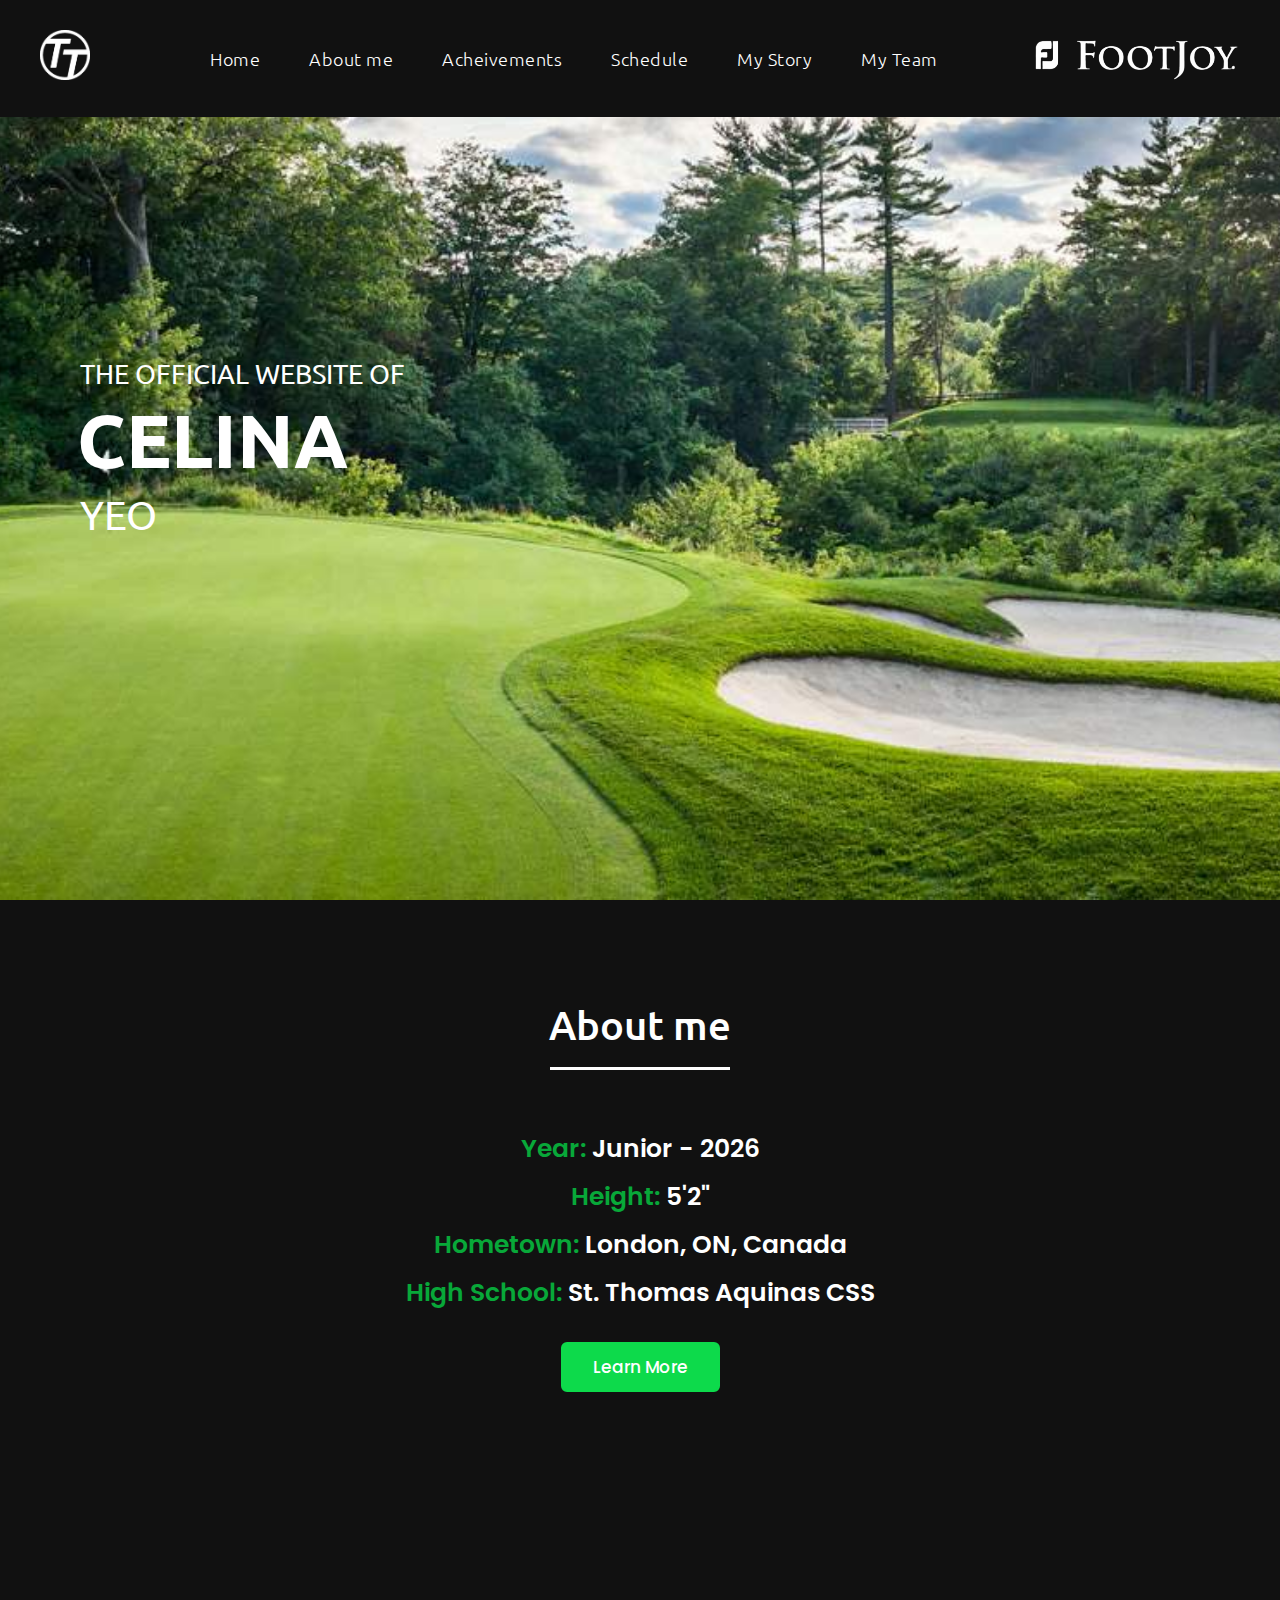
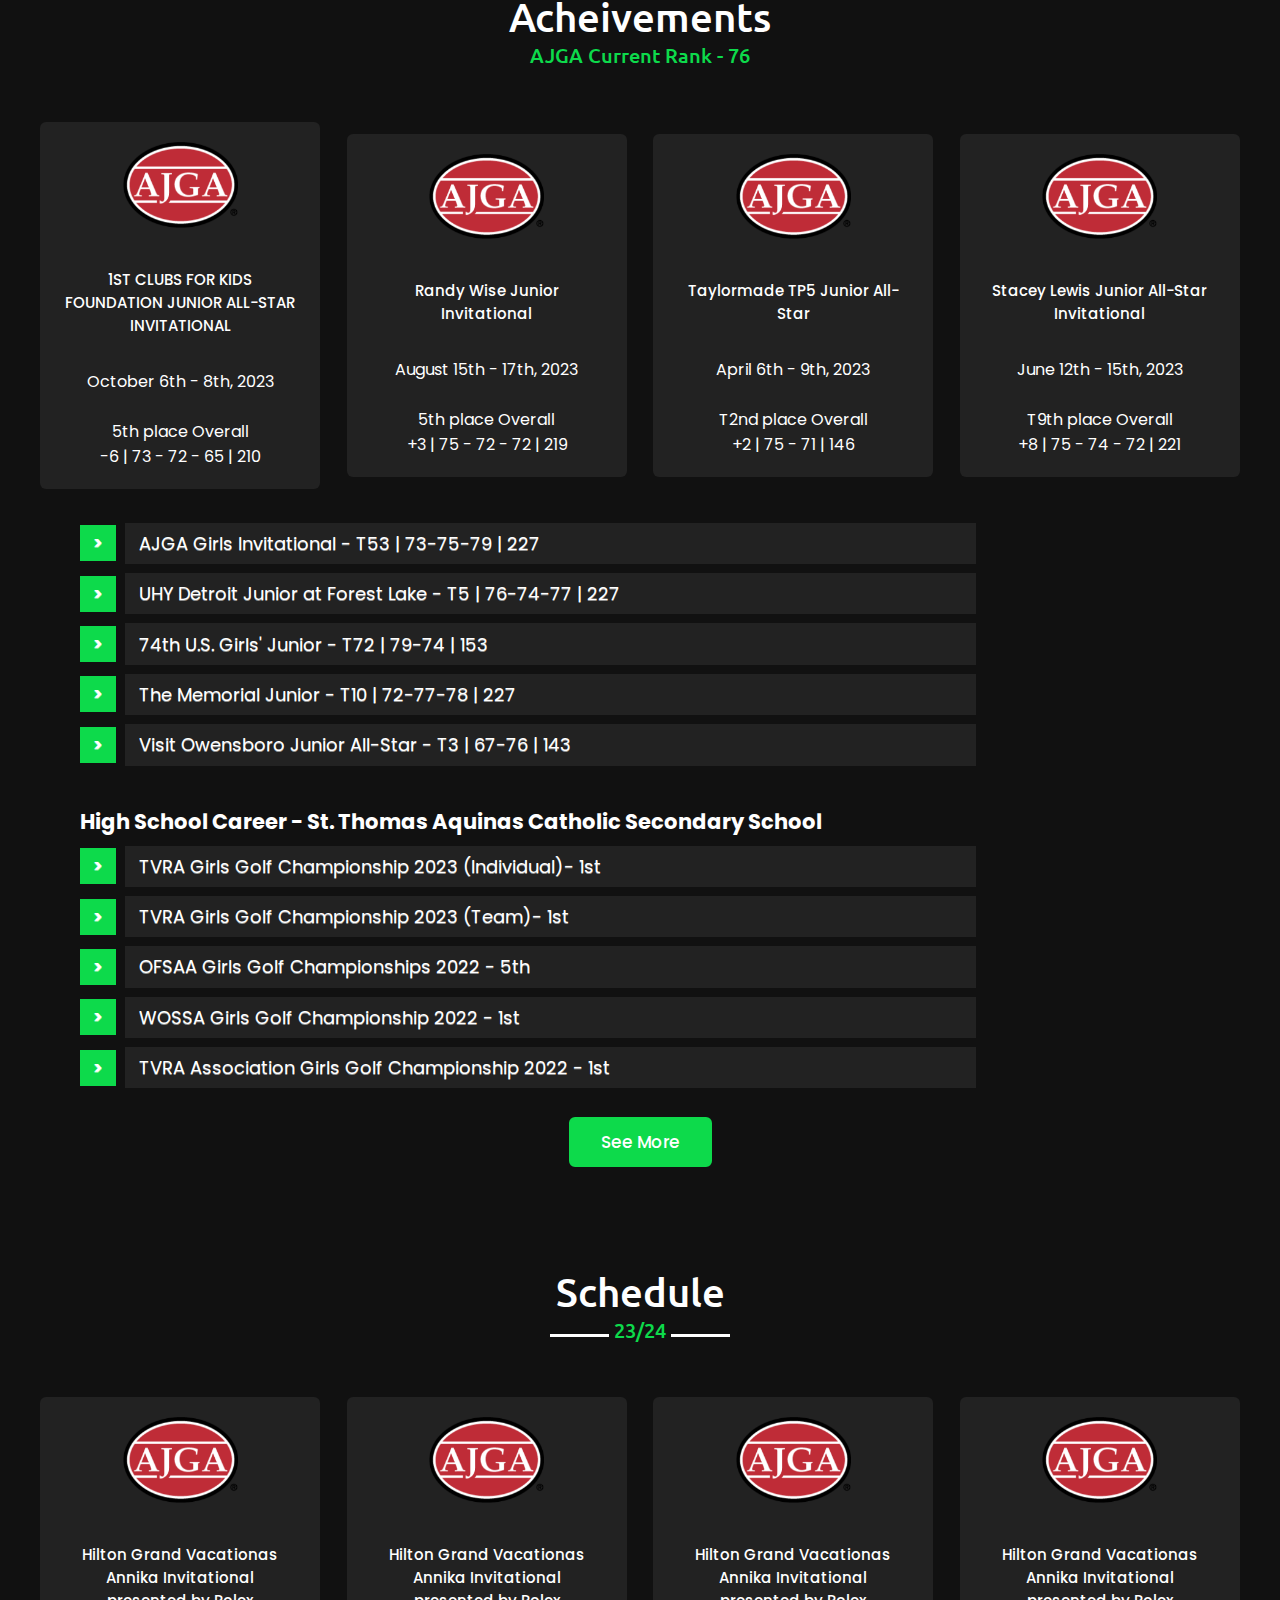
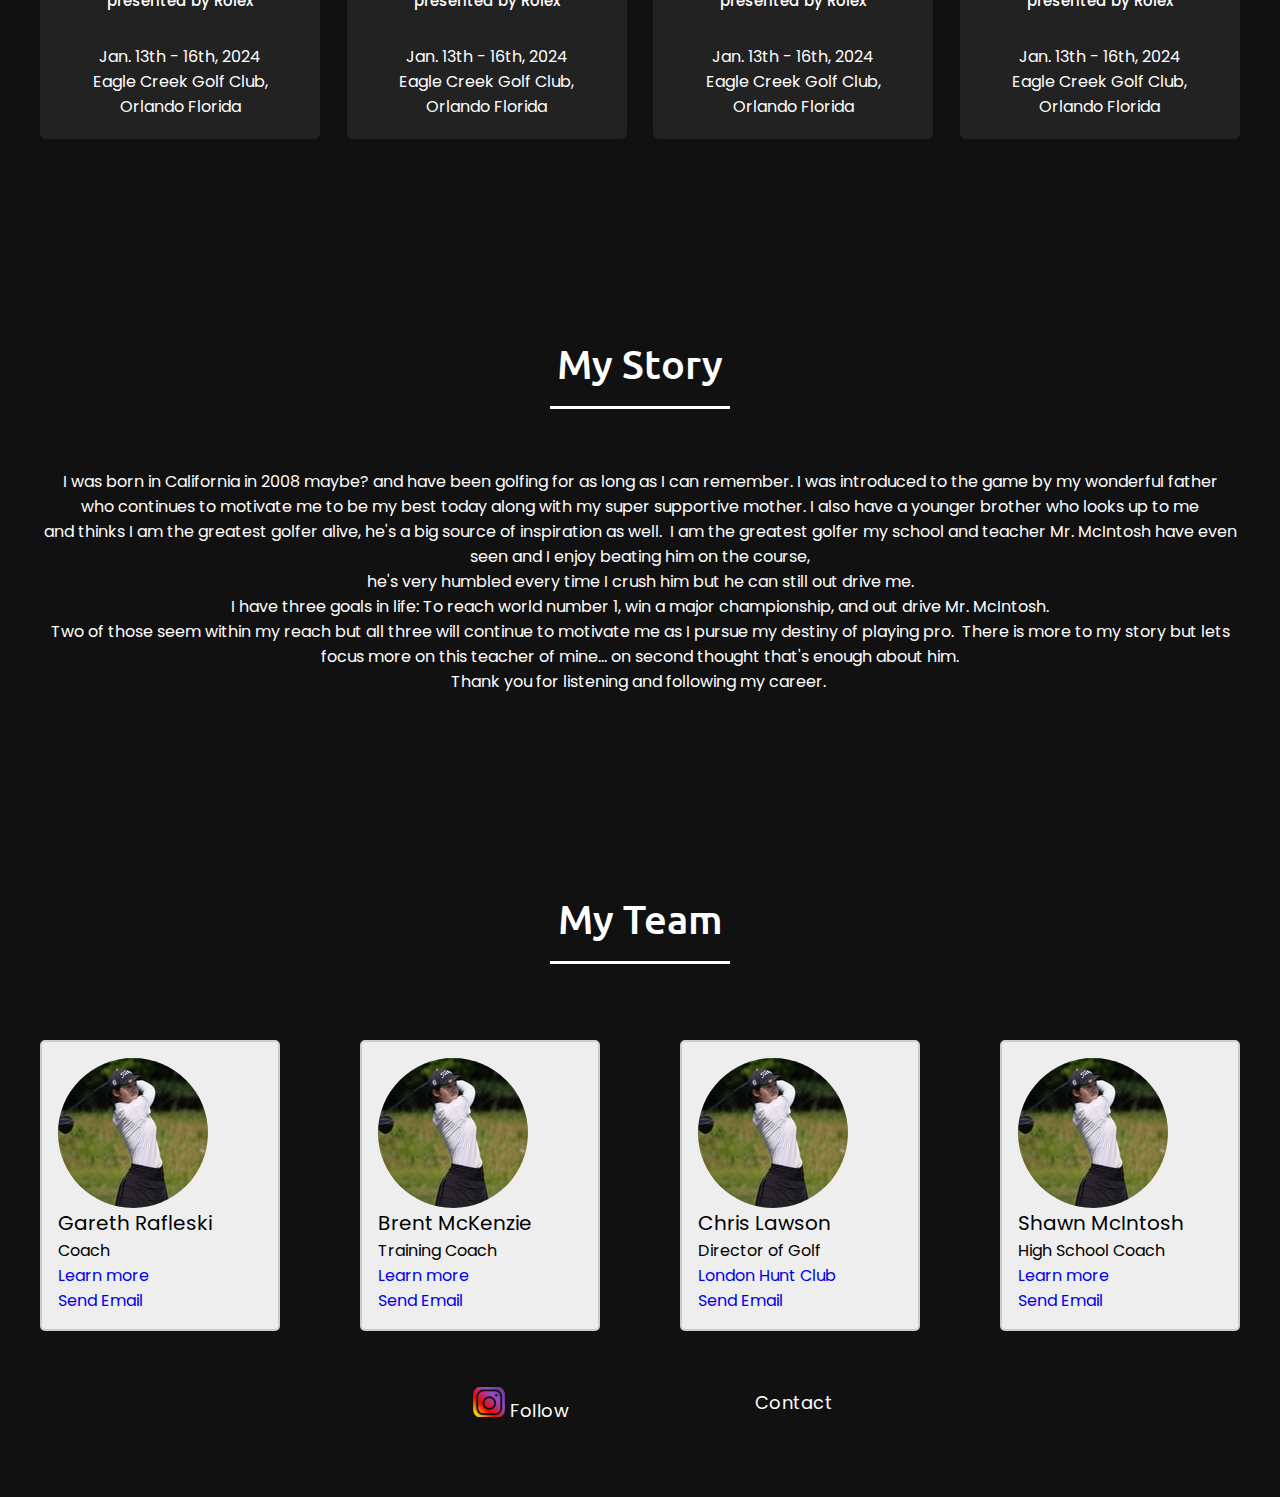
<file: CelinaYeo/Files/index.html>
<!DOCTYPE html>
<html lang="en">
    <head>
        <meta charset="UTF-8">
        <meta name="viewport" content="width-device-width, initial-scale=1.0">
        <title> Celina Yeo </title>
        <link rel="stylesheet" href="../Files/style.css">
    </head>

    <body>
        <!-- <script src="https://kit.fontawesome.com/e6a1994624.js" crossorigin="anonymous"></script> -->
        <nav id="navbar">
            <div id="max-width">
                <div id="logo"><a href="https://www.titleist.ca/" target="_blank"><img id="titleist" src="../Photos/white_TT.png" alt="titleist"></a></div>
                
                <ul id="menu">
                    <li><a href="#home">Home</a></li>
                    <li><a href="#about">About me </a></li>
                    <li><a href="#Acheivements">Acheivements</a></li>
                    <li><a href="#Schedule">Schedule</a></li>
                    <li><a href="#MyStory">My Story</a></li>
                    <li><a href="#Myteam">My Team</a></li>
                    
                </ul>
                <div id="logo"><a href="https://www.footjoy.ca/" target="_blank"><img id="titleist" src="../Photos/footjoy.png" alt="footjoy"></a></div>
                <div id="menu-btn">
                    <i id="fa-bars"></i>
                </div>
                </div>
            </div>
        </nav>

        <!-- home section start -->
        <section id="home">
            <div id="max-width">
                <div id="home-content">
                    <div id="text-1">THE OFFICIAL WEBSITE OF </div>
                    <div id="text-2">CELINA</div>
                    <div id="text-3">YEO</div>
                    
                </div>
            </div>
        </section>

        <!-- about section start -->
        <section id="about">
            <div id="max-width">
                <h2 id="title">About me</h2>
                <div id="about-content">
                    <div id="right">
                    <div id="text"><span>Year:</span> Junior - 2026</div>
                        <div id="text"><span>Height:</span> 5'2"</div>
                        <div id="text"><span>Hometown:</span> London, ON, Canada</div>
                        <div id="text"><span>High School:</span> St. Thomas Aquinas CSS</div>
                        
                        <div id="button">
                            <a href="#MyStory">Learn More</a>
                        </div> 
                    </div>
                    
                </div>
            </div>
        </section>

        <!-- Acheivements section start -->
        <section id="Acheivements">
            <div id="max-width">
                <h2 id="title">Acheivements</h2>
                <div id="Acheivements-content">
                    <div id="card">
                        <div id="box">
                            <div id="emoji"><img id="AJGA" src="../Photos/AJGA Logo.png" alt="AJGA"></div>
                            
                            <div id="Acheivements-text">
                                <a a href="https://www.ajga.org/tournaments/2023/1st-clubs-for-kids-foundation-junior-all-star-invitational/leaderboard#girls" target="_blank">1ST CLUBS FOR KIDS FOUNDATION JUNIOR ALL-STAR INVITATIONAL</a>
                            </div>
                            <p><br> October 6th - 8th, 2023 <br><br>
                                5th place Overall <br>
                            -6 | 73 - 72 - 65 | 210 </p>
                        </div>
                    </div>

                    <div id="card">
                        <div id="box">
                            <div id="emoji"><img id="AJGA" src="../Photos/AJGA Logo.png" alt="AJGA"></div>
                            
                            <div id="Acheivements-text">
                                <a a href="https://www.ajga.org/randy-wise-junior-open-2023-leaderboard#girls" target="_blank">Randy Wise Junior Invitational</a>
                            </div>
                            <p><br> August 15th - 17th, 2023 <br><br>
                                5th place Overall <br>
                            +3 | 75 - 72 - 72 | 219 </p>
                        </div>
                    </div>
                    
                    <div id="card">
                        <div id="box">
                            <div id="emoji"><img id="AJGA" src="../Photos/AJGA Logo.png" alt="AJGA"></div>
                            
                            <div id="Acheivements-text">
                                <a a href="https://www.ajga.org/tournaments/2023/taylormade-tp5-junior-all-star/leaderboard#girls" target="_blank">Taylormade TP5 Junior All-Star</a>
                            </div>
                            <p><br> April 6th - 9th, 2023 <br><br>
                                T2nd place Overall <br>
                            +2 | 75 - 71 | 146 </p>
                        </div>
                    </div>

                    <div id="card">
                        <div id="box">
                            <div id="emoji"><img id="AJGA" src="../Photos/AJGA Logo.png" alt="AJGA"></div>
                            
                            <div id="Acheivements-text">
                                <a a href="https://www.ajga.org/tournaments/2023/stacy-lewis-junior-all-star-invitational/leaderboard#girls" target="_blank">Stacey Lewis Junior All-Star Invitational</a>
                            </div>
                            <p><br> June 12th - 15th, 2023 <br><br>
                                T9th place Overall <br>
                            +8 | 75 - 74 - 72 | 221 </p>
                        </div>
                    </div>
                </div>

                <div id="max-width">
                    <div id="Acheivements-content2">
                         
                        <ul class="list1">
                            <li><a href="https://www.ajga.org/tournaments/2023/ajga-girls-invitational/leaderboard" target="_blank">AJGA Girls Invitational - T53 | 73-75-79 | 227</a></li>
                            <li><a href="https://www.ajga.org/tournaments/2023/uhy-detroit-junior-at-forest-lake/leaderboard#girls" target="_blank">UHY Detroit Junior at Forest Lake - T5 | 76-74-77 | 227</a></li>
                            <li><a href="https://championships.usga.org/usgirlsjunior/2023/scoring.html" target="_blank">74th U.S. Girls' Junior - T72 | 79-74 | 153</a></li>
                            <li><a href="https://www.ajga.org/tournaments/2023/the-memorial-junior/leaderboard#girls" target="_blank">The Memorial Junior - T10 | 72-77-78 | 227</a></li>
                            <li><a href="https://www.ajga.org/tournaments/2023/visit-owensboro-junior-all-star/leaderboard#girls" target="_blank">Visit Owensboro Junior All-Star - T3 | 67-76 | 143</a></li>
                        </ul>
    
                        
                        <h3><br>High School Career - St. Thomas Aquinas Catholic Secondary School<br></h3>

                        <ul class="list1">
                            <li><a href = "#">TVRA Girls Golf Championship 2023 (Individual)- 1st</a> </li>
                            <li> <a href = "#">TVRA Girls Golf Championship 2023 (Team)- 1st </a></li>
                            <li> <a href = "#">OFSAA Girls Golf Championships 2022 - 5th </a></li>
                            <li> <a href = "#">WOSSA Girls Golf Championship 2022 - 1st </a></li>
                            <li> <a href = "#">TVRA Association Girls Golf Championship 2022 - 1st </a></li>
                        <ul>
                        
                    </div>

                    <div id="button">
                        <a href="https://www.ajga.org/player/celina-yeo" target="_blank">See More</a>
                    </div>
                </div>
            </div>


    <!-- Schedule section start -->
    <section id="Schedule">
        <div id="max-width">
            <h2 id="title">Schedule</h2>
            <div id="Acheivements-content">
                    <div id="card">
                        <div id="box">
                            <div id="emoji"><img id="AJGA" src="../Photos/AJGA Logo.png" alt="AJGA"></div>
                            
                            <div id="Acheivements-text">
                                <a a href="https://www.ajga.org/tournaments/2023/hilton-grand-vacations-annika-invitational-presented-by-rolex" target="_blank">Hilton Grand Vacationas Annika Invitational presented by Rolex</a>
                            </div>
                            <p><br> Jan. 13th - 16th, 2024 <br>
                            Eagle Creek Golf Club, Orlando Florida</p>
                        </div>
                    </div>

                    <div id="card">
                        <div id="box">
                            <div id="emoji"><img id="AJGA" src="../Photos/AJGA Logo.png" alt="AJGA"></div>
                            
                            <div id="Acheivements-text">
                                <a a href="https://www.ajga.org/tournaments/2023/hilton-grand-vacations-annika-invitational-presented-by-rolex" target="_blank">Hilton Grand Vacationas Annika Invitational presented by Rolex</a>
                            </div>
                            <p><br> Jan. 13th - 16th, 2024 <br>
                            Eagle Creek Golf Club, Orlando Florida</p>
                        </div>
                    </div>

                    <div id="card">
                        <div id="box">
                            <div id="emoji"><img id="AJGA" src="../Photos/AJGA Logo.png" alt="AJGA"></div>
                            
                            <div id="Acheivements-text">
                                <a a href="https://www.ajga.org/tournaments/2023/hilton-grand-vacations-annika-invitational-presented-by-rolex" target="_blank">Hilton Grand Vacationas Annika Invitational presented by Rolex</a>
                            </div>
                            <p><br> Jan. 13th - 16th, 2024 <br>
                            Eagle Creek Golf Club, Orlando Florida</p>
                        </div>
                    </div>

                    <div id="card">
                        <div id="box">
                            <div id="emoji"><img id="AJGA" src="../Photos/AJGA Logo.png" alt="AJGA"></div>
                            
                            <div id="Acheivements-text">
                                <a a href="https://www.ajga.org/tournaments/2023/hilton-grand-vacations-annika-invitational-presented-by-rolex" target="_blank">Hilton Grand Vacationas Annika Invitational presented by Rolex</a>
                            </div>
                            <p><br> Jan. 13th - 16th, 2024 <br>
                            Eagle Creek Golf Club, Orlando Florida</p>
                        </div>
                    </div>
            </div>
        </section>

    <!-- My Story section start -->
    <section id="MyStory">
        <div id="max-width">
            <h2 id="title">My Story</h2>
            <div id="MyStory-content">
                <div id="p">
                    <p>I was born in California in 2008 maybe? and have been golfing for as long as I can remember. I was introduced to the game by my wonderful father<br>
                        who continues to motivate me to be my best today along with my super supportive mother. I also have a younger brother who looks up to me <br>
                        and thinks I am the greatest golfer alive, he's a big source of inspiration as well. 
                        I am the greatest golfer my school and teacher Mr. McIntosh have even seen and I enjoy beating him on the course,<br>
                        he's very humbled every time I crush him but he can still out drive me. <br>
                        I have three goals in life: To reach world number 1, win a major championship, and out drive Mr. McIntosh. <br>
                        Two of those seem within my reach but all three will continue to motivate me as I pursue my destiny of playing pro. 
                        
                        There is more to my story but lets focus more on this teacher of mine... on second thought that's enough about him. <br>
                        Thank you for listening and following my career. </p>
                    </div>
                    </section>

    <!-- My Team section start -->
        <section id="Myteam">
            <div id="max-width">
                <h2 id="title">My Team</h2>
                <div id="Myteam-content">
                    <div class="container">
                        <img src="../Photos/Celina Action Shot.jpg" alt="Avatar">
                        <p><span>Gareth Rafleski</span> Coach</p>
                        <p><a href="https://raflewskigolf.com/" target="_blank"> Learn more </a><br>
                            <a href = "mailto: gareth@raflewskigolf.com">Send Email</a></p>
                    </div>
                    
                    <div class="container">
                        <img src="../Photos/Celina Action Shot.jpg" alt="Avatar">
                        <p><span >Brent McKenzie</span> Training Coach</p>
                        <p><a href="https://pfpclondon.com/" target="_blank"> Learn more </a><br>
                            <a href = "mailto: bmckenzie@pfpclondon.com ">Send Email</a></p>
                    </div>

                    <div class="container">
                        <img src="../Photos/Celina Action Shot.jpg" alt="Avatar">
                        <p><span >Chris Lawson</span> Director of Golf</p>
                        <p><a href="https://www.londonhuntclub.com/" target="_blank"> London Hunt Club</a><br>
                            <a href = "mailto: clawson@londonhuntclub.com ">Send Email</a></p>
                    </div>

                    <div class="container">
                        <img src="../Photos/Celina Action Shot.jpg" alt="Avatar">
                        <p><span >Shawn McIntosh</span> High School Coach</p>
                        <p><a href="https://sta.ldcsb.ca/" target="_blank"> Learn more </a><br>
                            <a href = "mailto: smcintosh@ldcsb.ca">Send Email</a></p>
                    </div>

                    
                </div>
            </div>
        </section>

        <!-- Footer section Start -->
        <section id="footer">      
                <ul id="menu1" class="menu">
                    <li><a href="https://www.instagram.com/celina_yeo/" target="_blank"><img id="instagram" src="../Photos/Instagram.png" alt="instagram"> Follow</a></li>
                </ul>

                <ul id="menu2" class="menu">
                    <li><a href = "mailto: clawson@londonhuntclub.com ">Contact </a></li>
                </ul>
        </section>
        
    </body>


   
</html>
</file>
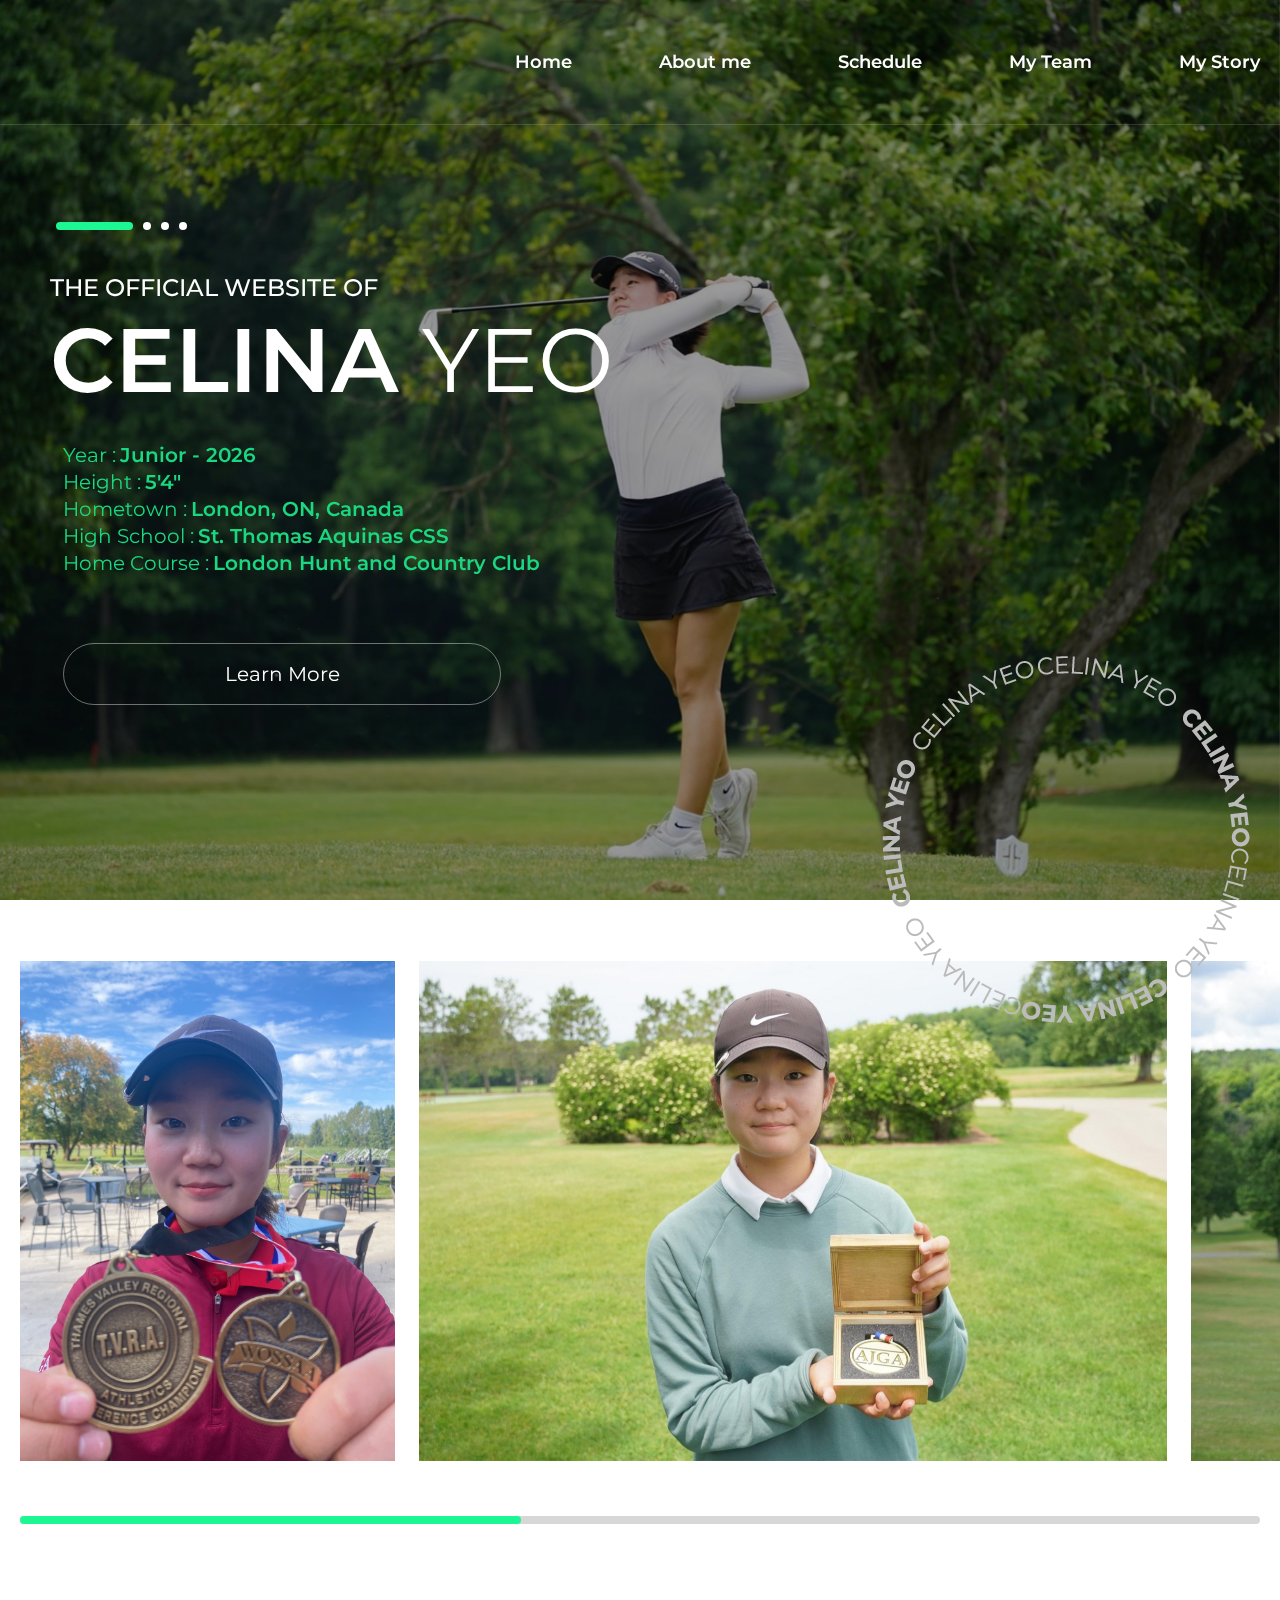
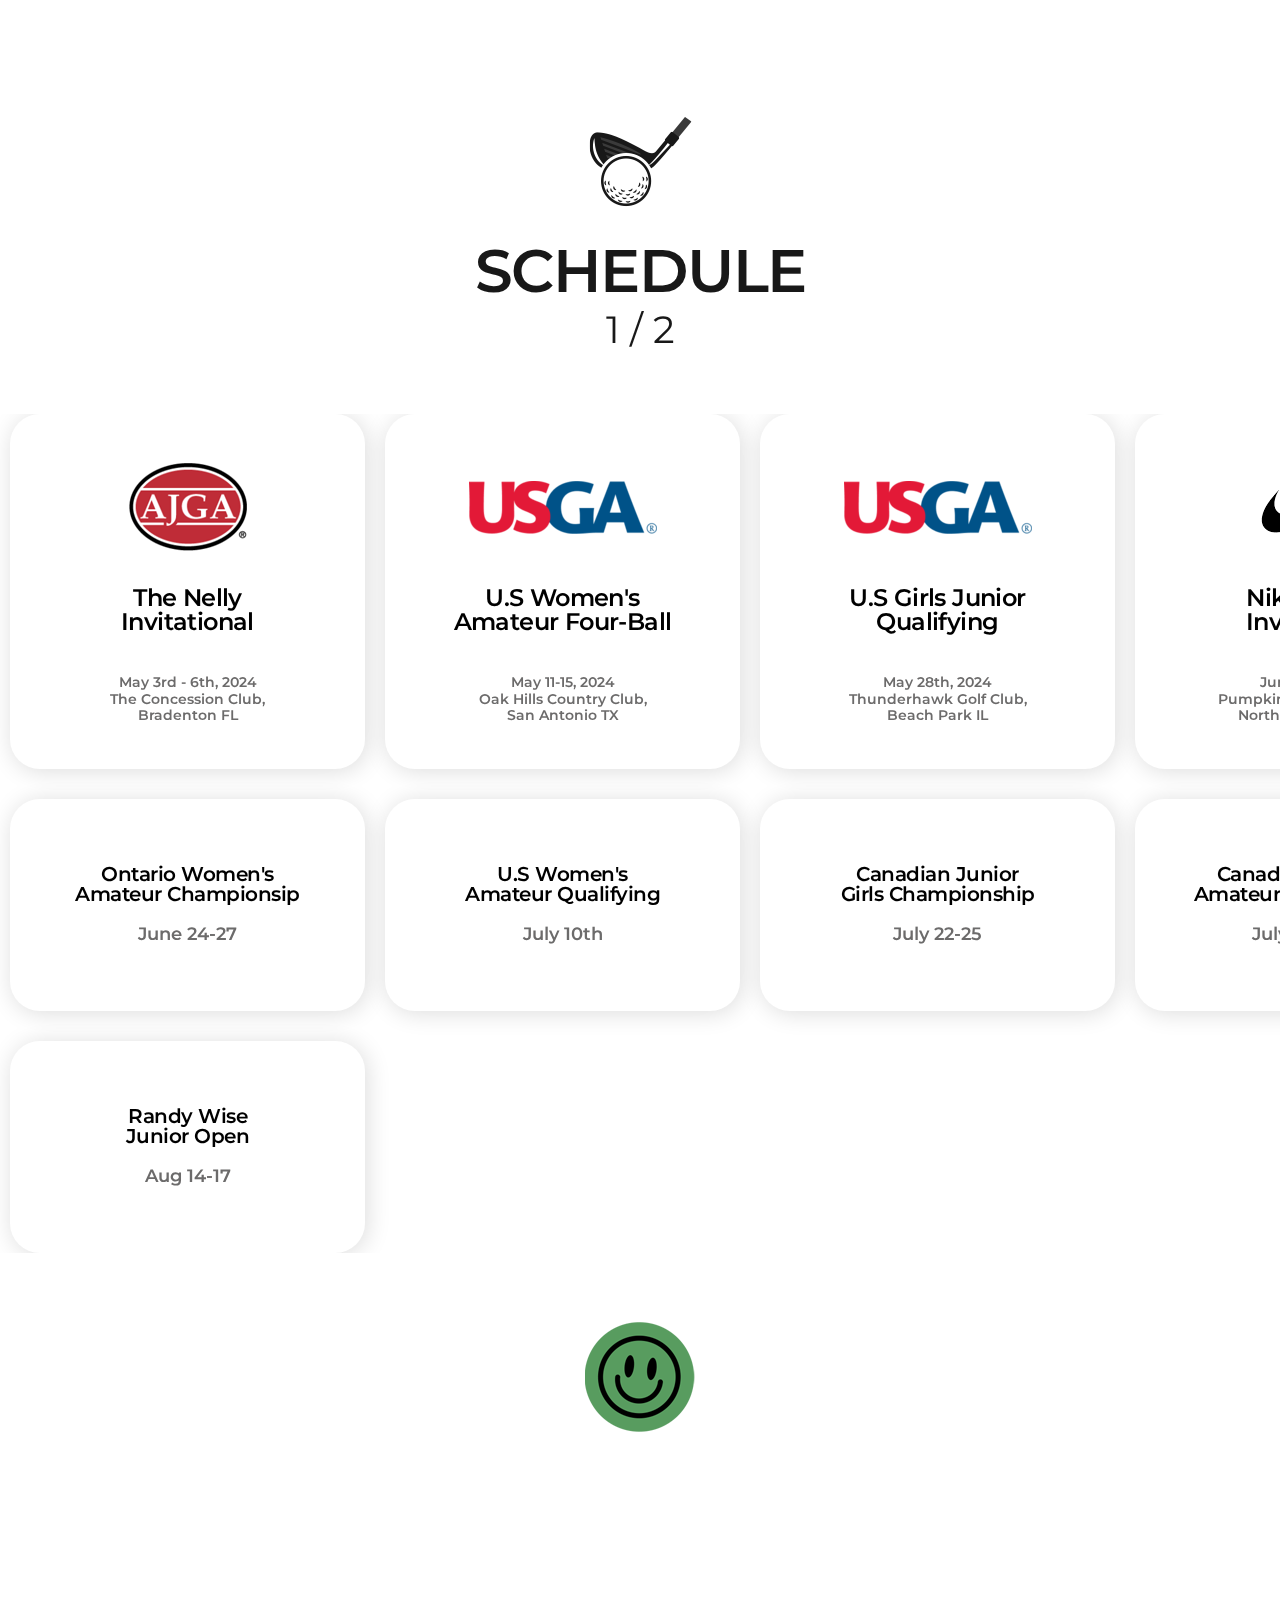
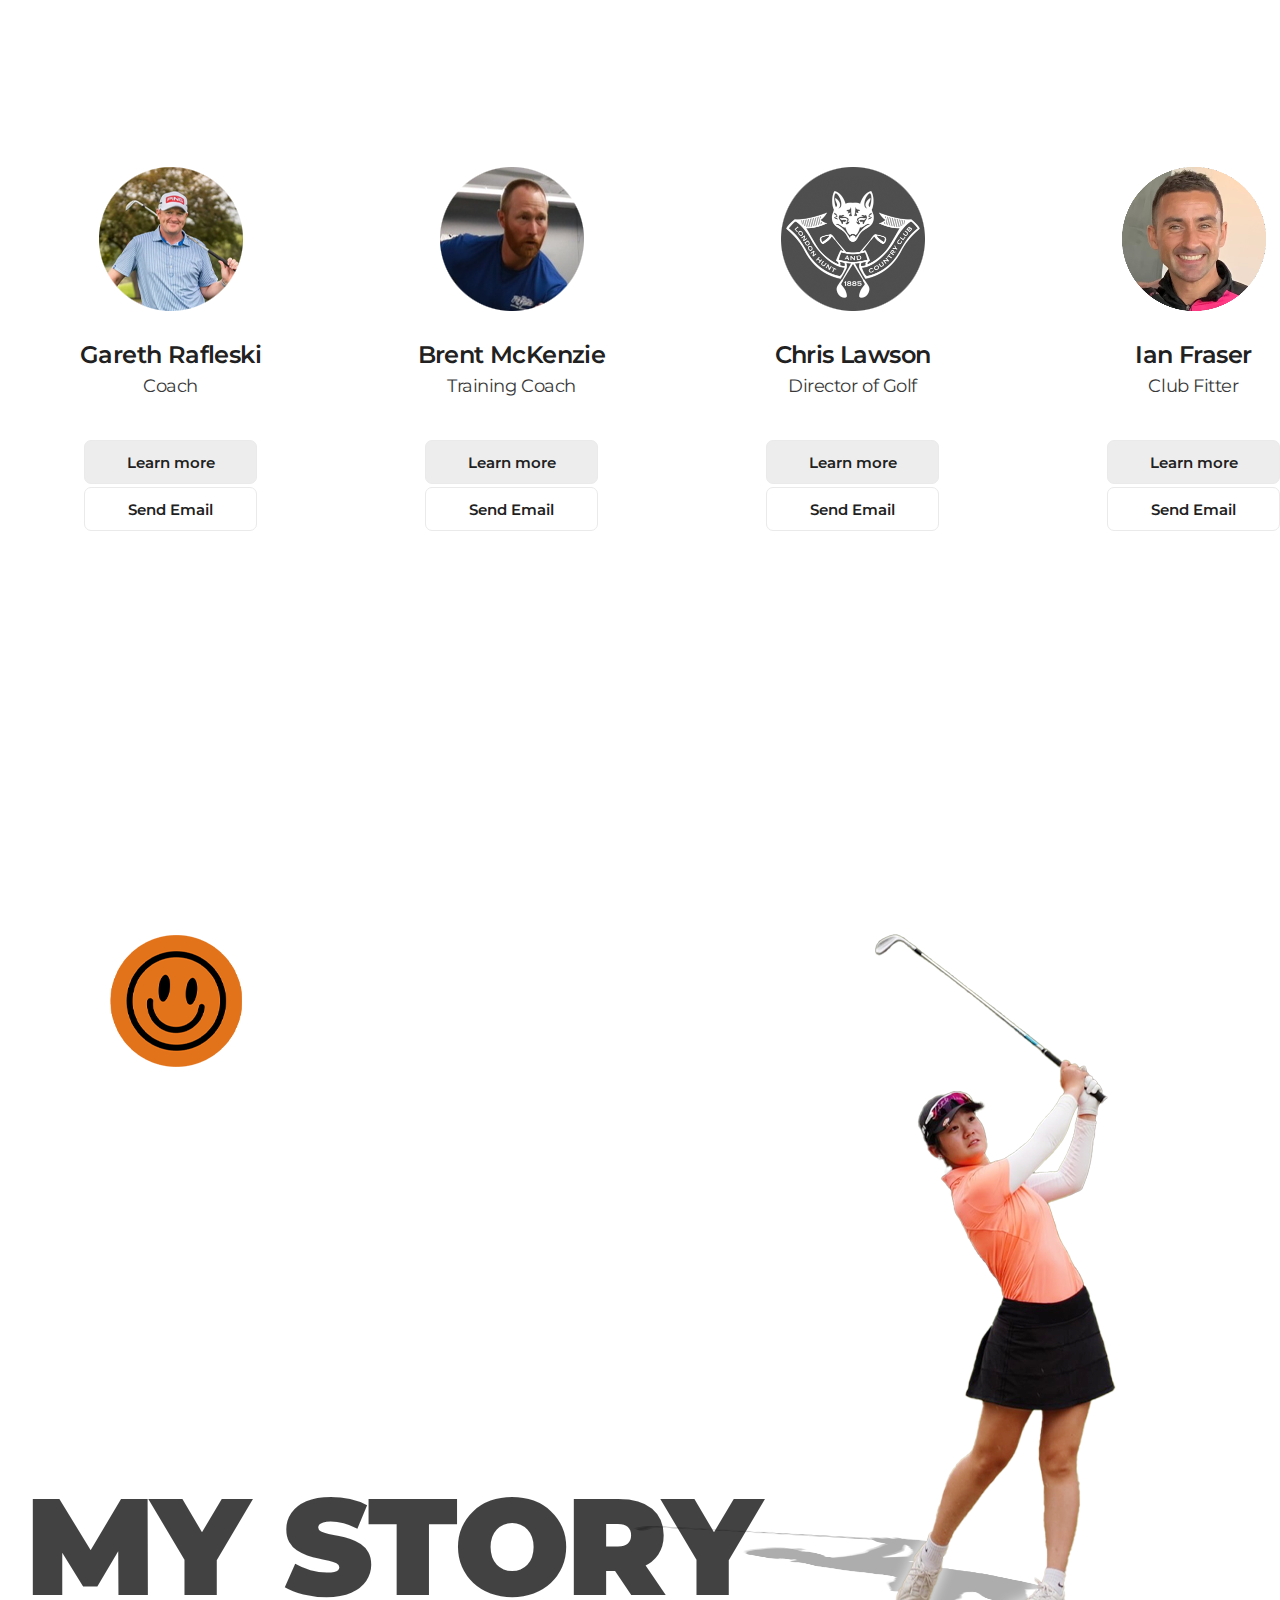
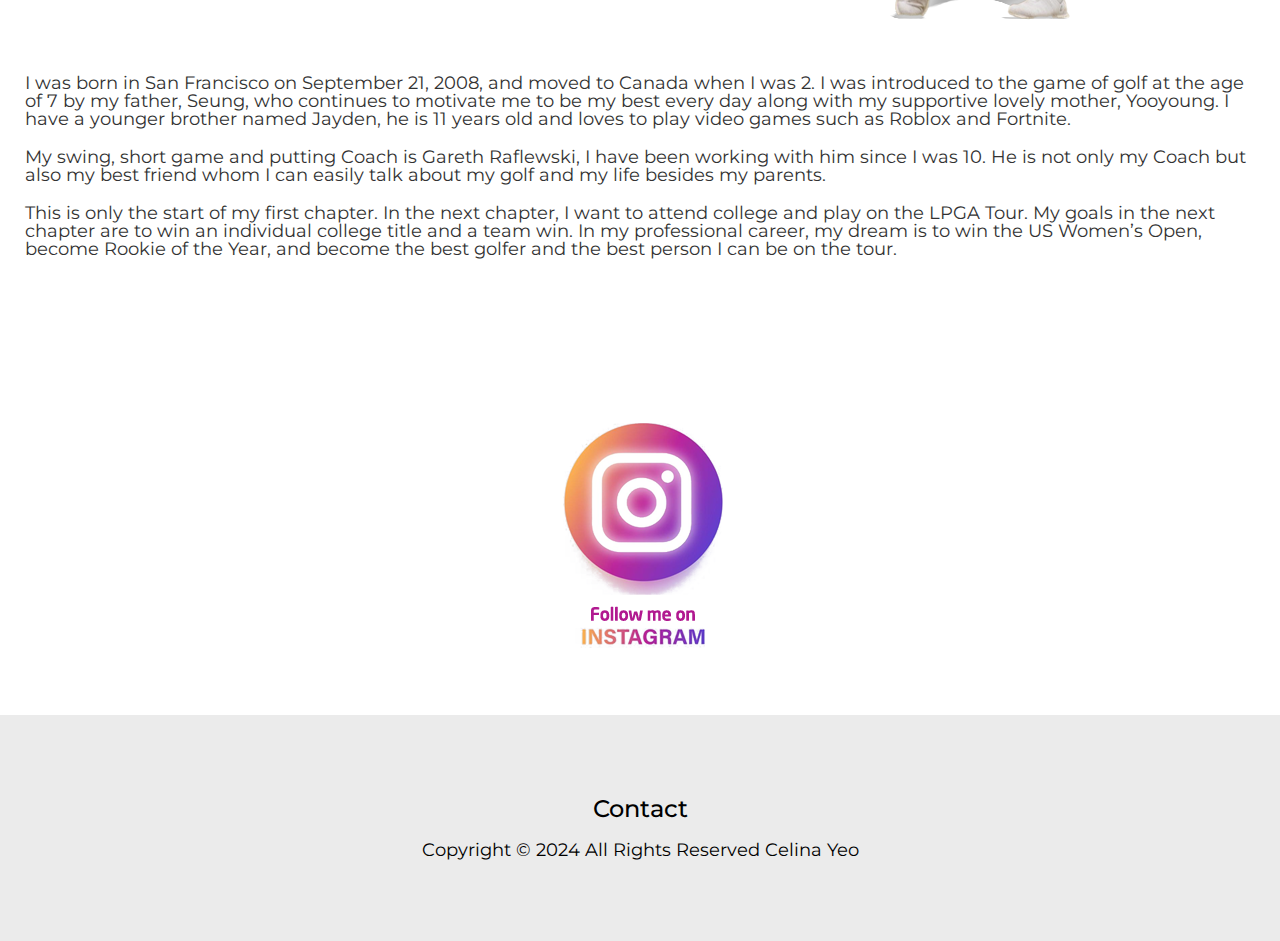
<file: main.html>
<!DOCTYPE html>
<html lang="en">
<head>
    <meta charset="UTF-8">
    <meta name="viewport" content="width=device-width, initial-scale=1.0">
    <title>main</title>
    <link href="https://fonts.googleapis.com/css2?family=Montserrat:ital,wght@0,100..900;1,100..900&display=swap" rel="stylesheet">
    <link rel="stylesheet" href="css/reset/reset.css">
    <link rel="stylesheet" href="css/ui/swiper-bundle.min.css">
    <link rel="stylesheet" href="css/main.css">


    <script src="js/ui/jquery-3.6.2.min.js"></script>
    <script src="js/ui/swiper-bundle.min.js"></script>
    <script src="js/main.js"></script>
</head>
<body>
    <header class="header">
        <div>
            <div class="navBox">
                <ul>
                    <li><a href="#" target="_blank">Home</a></li>
                    <li><a href="#" target="_blank">About me </a></li>
                    <li><a href="#" target="_blank">Schedule</a></li>
                    <li><a href="#" target="_blank">My Team</a></li>
                    <li><a href="#" target="_blank">My Story</a></li>
                </ul>
                <button type="button" class="menuClose">X</button>
            </div>
            <button type="button" class="menuBtn">
                <span></span>
            </button><!--//menuBtn-->
            <div class="menuBg"></div>
        </div>
    </header><!--//header-->
    <div class="contents">
        <div class="visualSec">
            <div class="textInner">
                <div>
                    <div class="visual-pagination"></div>
                    <div class="topTx">
                        <span>THE OFFICIAL WEBSITE OF</span>
                        <h2><span>CELINA</span> YEO</h2>
                    </div>
                    <div class="btmTx">
                        <ul>
                            <li>
                                <span>Year :</span>
                                <p>Junior - 2026</p>
                            </li>
                            <li>
                                <span>Height : </span>
                                <p>5'4"</p>
                            </li>
                            <li>
                                <span>Hometown :</span>
                                <p>London, ON, Canada</p>
                            </li>
                            <li>
                                <span>High School :</span>
                                <p>St. Thomas Aquinas CSS</p>
                            </li>
                            <li>
                                <span>Home Course :</span>
                                <p>London Hunt and Country Club</p>
                            </li>
                        </ul>
                    </div>
                    <a href="#" target="_blank" class="more">Learn More</a>
                </div>
                <span class="textCircle"><img src="images/main/cicleText.png" alt="textBackground"></span>
            </div>
        <!-- Slider main container -->
            <div class="visualSlider">
            <!-- Additional required wrapper -->
                <div class="swiper-wrapper">
                    <!-- Slides -->
                    <div class="swiper-slide"><div class="visualImg1"></div></div>
                    <div class="swiper-slide"><div class="visualImg2"></div></div>
                    <div class="swiper-slide"><div class="visualImg3"></div></div>
                    <div class="swiper-slide"><div class="visualImg4"></div></div>
                </div>
            </div>
        </div><!--//visualSec-->
        <div class="sec2Area">
            <div>
                <div class="sec2Slider">
                    <!-- Additional required wrapper -->
                    <div class="swiper-wrapper">
                      <!-- Slides -->
                      <div class="swiper-slide"><img src="images/main/section2Img1.jpg" alt="personImage"></div>
                      <div class="swiper-slide"><img src="images/main/section2Img2.jpg" alt="personImage"></div>
                      <div class="swiper-slide"><img src="images/main/section2Img3.jpg" alt="personImage"></div>
                      <div class="swiper-slide"><img src="images/main/section2Img4.jpg" alt="personImage"></div>
                      <div class="swiper-slide"><img src="images/main/section2Img5.jpg" alt="personImage"></div>
                      <div class="swiper-slide"><img src="images/main/section2Img6.jpg" alt="personImage"></div>
                    </div>
                  
                    <!-- If we need scrollbar -->
                    <div class="swiper-scrollbar sec2bar"></div>
                  </div>
            </div>
        </div><!--//sec2Area-->
    
        <div class="sec3Area">
            <div>
                <div class="sec3Tit">
                    <img src="images/main/titleIcon1.png" alt="icon">
                    <h2>SCHEDULE</h2>
                    <div class="swiper-pagination"></div>
                </div>
                <div class="swiper sec3Slide">
                    <!-- Additional required wrapper -->
                    <div class="swiper-wrapper">
                      <!-- Slides -->
                      <div class="swiper-slide">
                        <div class="sec3Box">
                                <div class="main_box">
                                    <a href="https://www.ajga.org/tournaments/2024/the-nelly" target="_blank">
                                    <div class="logoBox">
                                        <img src="images/main/sec3Logo1.png" alt="logo">
                                    </div>
                                    <div class="textBox">
                                        <div class="topTx">
                                            The Nelly <br>
                                            Invitational
                                        </div>
                                        <p class="btmTx">
                                            May 3rd - 6th, 2024<br>
                                            The Concession Club, <br>
                                            Bradenton FL
                                        </p>
                                    </div><!--//textBox-->
                                    </a>
                                </div>
                            
                                <div class="sub_box">
                                    <a href="#" target="_blank">
                                        <div class="textBox">
                                            <div class="topTx">
                                                Ontario Women's <br>
                                                Amateur Championsip                                        
                                            </div>
                                            <p class="btmTx">
                                                June 24-27
                                            </p>
                                        </div><!--//textBox-->
                                    </a>
                                </div>
                                <div class="sub_box">
                                    <a href="#" target="_blank">
                                        <div class="textBox">
                                            <div class="topTx">
                                                Randy Wise<br>
                                                Junior Open                                    
                                            </div>
                                            <p class="btmTx">
                                                Aug 14-17
                                            </p>
                                        </div><!--//textBox-->
                                    </a>
                                </div>
                        </div><!--//sec3Box-->
                      </div>
                      <div class="swiper-slide">
                        <div class="sec3Box">
                                <div class="main_box">
                                    <a href="https://championships.usga.org/uswomensamateurfourball.html" target="_blank">
                                        <div class="logoBox">
                                            <img src="images/main/sec3Logo2.png" alt="logo">
                                        </div>
                                        <div class="textBox">
                                            <div class="topTx">
                                                U.S Women's <br>
                                                Amateur Four-Ball
                                            </div>
                                            <p class="btmTx">
                                                May 11-15, 2024 <br>
                                                Oak Hills Country Club, <br> 
                                                San Antonio TX
                                            </p>
                                        </div><!--//textBox-->
                                    </a>
                                </div>
                                <div class="sub_box">
                                    <a href="#" target="_blank">
                                        <div class="textBox">
                                            <div class="topTx">
                                                U.S Women's <br>
                                                Amateur Qualifying                                                                               
                                            </div>
                                            <p class="btmTx">
                                                July 10th 
                                            </p>
                                        </div><!--//textBox-->
                                    </a>
                                </div>
                        </div><!--//sec3Box-->
                      </div>
                      <div class="swiper-slide">
                        <div class="sec3Box">
                            <div class="main_box">
                                <a href="https://championships.usga.org/usgirlsjunior.html" target="_blank">
                                    <div class="logoBox">
                                        <img src="images/main/sec3Logo2.png" alt="logo">
                                    </div>
                                    <div class="textBox">
                                        <div class="topTx">
                                            U.S Girls Junior <br>
                                            Qualifying
                                        </div>
                                        <p class="btmTx">
                                            May 28th, 2024 <br>
                                            Thunderhawk Golf Club, <br>
                                            Beach Park IL                                        
                                        </p>
                                    </div><!--//textBox-->
                                </a>
                            </div>
                            <div class="sub_box">
                                <a href="#" target="_blank">
                                    <div class="textBox">
                                        <div class="topTx">
                                            Canadian Junior <br>
                                            Girls Championship                                                                                                                     
                                        </div>
                                        <p class="btmTx">
                                            July 22-25 
                                        </p>
                                    </div><!--//textBox-->
                                </a>
                            </div>
                        </div><!--//sec3Box-->
                      </div>
                      <div class="swiper-slide">
                        <div class="sec3Box">
                            <div class="main_box">
                                <a href="#" target="_blank">
                                    <div class="logoBox">
                                        <img src="images/main/sec3Logo3.png" alt="logo">
                                    </div>
                                    <div class="textBox">
                                        <div class="topTx">
                                            Nike Junior <br>
                                            Invitational
                                        </div>
                                        <p class="btmTx">
                                            June 4-7, 2024<br>
                                            Pumpkin Ridge Golf Club,<br> 
                                            North Plains Oregon                                     
                                        </p>
                                    </div><!--//textBox-->
                                </a>
                            </div>
                            <div class="sub_box">
                                <a href="#" target="_blank">
                                    <div class="textBox">
                                        <div class="topTx">
                                            Canadian Women's <br>
                                            Amateur Championship                                                                                                                    
                                        </div>
                                        <p class="btmTx">
                                            July 30-Aug 2 
                                        </p>
                                    </div><!--//textBox-->
                                </a>
                            </div>
                        </div><!--//sec3Box-->
                      </div>
                    </div>
                  </div>
            </div>
        </div><!--//sec3Area-->
    
        <div class="sec4Area">
            <div>
                <h2>MY TEAM</h2>
                <div class="swiper sec4Slide">
                    <!-- Additional required wrapper -->
                    <div class="swiper-wrapper">
                      <!-- Slides -->
                      <div class="swiper-slide">
                        <div class="profileBox">
                            <div class="imgW">
                                <img src="images/main/profile1.png" alt="profile">
                            </div>
                            <div class="profileTx_top">
                                <h3>Gareth Rafleski</h3>
                                <p>Coach</p>
                            </div>
                            <div class="profileTx_Btm">
                                <a href="https://raflewskigolf.com/" target="_blank" class="proLink style1">Learn more</a>
                                <a href="mailto: gareth@raflewskigolf.com" class="proLink style2">Send Email</a>
                            </div>
                        </div>
                      </div>
                      <div class="swiper-slide">
                        <div class="profileBox">
                            <div class="imgW">
                                <img src="images/main/profile2.png" alt="profile">
                            </div>
                            <div class="profileTx_top">
                                <h3>Brent McKenzie</h3>
                                <p>Training Coach</p>
                            </div>
                            <div class="profileTx_Btm">
                                <a href="https://pfpclondon.com/" target="_blank" class="proLink style1">Learn more</a>
                                <a href="mailto: bmckenzie@pfpclondon.com" class="proLink style2">Send Email</a>
                            </div>
                        </div>
                      </div>
                      <div class="swiper-slide">
                        <div class="profileBox">
                            <div class="imgW">
                                <img src="images/main/profile3.png" alt="profile">
                            </div>
                            <div class="profileTx_top">
                                <h3>Chris Lawson</h3>
                                <p>Director of Golf</p>
                            </div>
                            <div class="profileTx_Btm">
                                <a href="https://www.londonhuntclub.com/"target="_blank" class="proLink style1">Learn more</a>
                                <a href="mailto: clawson@londonhuntclub.com " class="proLink style2">Send Email</a>
                            </div>
                        </div>
                      </div>
                      <div class="swiper-slide">
                        <div class="profileBox">
                            <div class="imgW">
                                <img src="images/main/profile4.png" alt="profile">
                            </div>
                            <div class="profileTx_top">
                                <h3>Ian Fraser</h3>
                                <p>Club Fitter</p>
                            </div>
                            <div class="profileTx_Btm">
                                <a href="https://clubchampion.ca/locations/mississauga" target="_blank" class="proLink style1">Learn more</a>
                                <a href="mailto: ian@txg.ca" class="proLink style2">Send Email</a>
                            </div>
                        </div>
                      </div>
                      <div class="swiper-slide">
                        <div class="profileBox">
                            <div class="imgW">
                                <img src="images/main/profile5.png" alt="profile">
                            </div>
                            <div class="profileTx_top">
                                <h3>Jeffrey Romkey</h3>
                                <p>Physiotherapist</p>
                            </div>
                            <div class="profileTx_Btm">
                                <a href="https://reactivephysio.com" target="_blank" class="proLink style1">Learn more</a>
                                <a href="mailto: jeff@reactivephysio.com" class="proLink style2">Send Email</a>
                            </div>
                        </div>
                      </div>
                    </div>
                  </div>
            </div>
        </div><!--//sec4Area-->
    
        <div class="sec5Area">
            <div>
                <div class="sec5Bg">
                    <div class="nameTx">
                        <img src="images/main/sec5text1.png" alt="nametext">
                    </div>
                    <div class="personImgW">
                        <img src="images/main/sec5img1.png" alt="personImage">
                    </div>
                </div>
                <div class="sec5textW">
                    <h2>MY STORY</h2>
                    <ul class="textList">
                        <li>I was born in San Francisco on September 21, 2008, and moved to Canada when I was 2. I was introduced to the game of golf at the age of 7 by my father, Seung, who continues to motivate me to be my best every day along with my supportive lovely mother, Yooyoung. I have a younger brother named Jayden, he is 11 years old and loves to play video games such as Roblox and Fortnite.</li>
                        <li>My swing, short game and putting Coach is Gareth Raflewski, I have been working with him since I was 10. He is not only my Coach but also my best friend whom I can easily talk about my golf and my life besides my parents.
                        </li>
                        <li>This is only the start of my first chapter. In the next chapter, I want to attend college and play on the LPGA Tour. My goals in the next chapter are to win an individual college title and a team win. In my professional career, my dream is to win the US Women’s Open, become Rookie of the Year, and become the best golfer and the best person I can be on the tour. </li>
                    </ul>
                    <div class="instaBox">
                        <a href="https://www.instagram.com/celina_yeo/" target="_blank">
                            <img src="images/main/instalogo.png" alt="instaLink">
                        </a>
                    </div>
                </div><!--//sec5textW-->
            </div>
        </div><!--//sec5Area-->
    </div><!--//contents-->

    <footer class="footer">
        <div>
            <h2>Contact</h2>
            <p>Copyright © 2024 All Rights Reserved Celina Yeo</p>
        </div>
    </footer>
</body>
</html>
</file>
<file: css/main.css>
html {
    font-size: 62.5%;
}
body {
    font-family: "Montserrat", sans-serif;
    font-weight: 400;
}
.contents {
    overflow: hidden;
}  

/* header */
.header {
    position: fixed;
    top: 0;
    left: 0;
    z-index: 10;
    width: 100%;
    height: 12.5rem;
    border-bottom: 0.1rem solid rgba(255,255,255,0.14);
    box-sizing: border-box;
    transition: all 0.4s;
}
.menuBtn {
    display: none;
}
.menuBg {
    display: none;
}
.header.on {
    background-color: #fff;
    height: 8rem;
    box-shadow: 0 3px 10px rgba(0,0,0,0.2);
}
.header > div {
    width: 159.6rem;
    margin: 0 auto;
    height: 100%;
    display: flex;
    justify-content: flex-end;
    align-items: center;
}
.header .navBox > ul {
    display: flex;
    gap: 8.7rem;
}
.header .navBox ul > li > a {
    font-size: 1.8rem;
    font-weight: 600;
    color: #fff;
    transition: all 0.4s;
}
.header.on .navBox ul > li > a {
    color: #000;
}
.header .navBox ul > li > a:hover {
    color: #1bd780;
}
.menuClose {
    display: none;
}

/* visualArea */
.visualSec {
    position: relative;
    width: 100%;
    height: 100vh;
}
.visualSlider {
    position: relative;
    width: 100%;
    height: 100%;
    overflow: hidden;
}
.visualSlider .swiper-wrapper::before {
    content: '';
    position: absolute;
    top: 0;
    z-index: 1;
    left: 0;
    width: 100%;
    height: 100vh;
    background: rgba(0,0,0,0.4);
}
.visualSlider .swiper-wpapper {
    width: 100%;
    height: 100%;
} 
.visualSlider .swiper-slide {
    height: 100%;
}
.visualSlider .swiper-slide > div {
    width: 100%;
    height: 100%;
}
.visualSlider .visualImg1 {
    background: url('../images/main/mainBg1.jpg') no-repeat center/cover;
}
.visualSlider .visualImg2 {
    background: url('../images/main/mainBg2.jpg') no-repeat center/cover;
}
.visualSlider .visualImg3 {
    background: url('../images/main/mainBg3.jpg') no-repeat center/cover;
}
.visualSlider .visualImg4 {
    background: url('../images/main/mainBg4.jpg') no-repeat center/cover;
}
.textInner {
    position: absolute;
    z-index: 2;
    left: 50%;
    top: 50%;
    transform: translate(-50%, -50%);
    width: 150.9rem;
    height: 100%;
    display: flex;
    align-items: center;
}
.visualSec .visual-pagination {
    margin-left: 0.6rem;
    margin-bottom: 7.2rem;
}
.visualSec .visual-pagination .swiper-pagination-bullet {
    margin: 0;
    background: #fff;
    opacity: 1;
    transition: all 0.4s;
}            
.visualSec .visual-pagination .swiper-pagination-bullet.swiper-pagination-bullet-active {
    background: #1df793;
    width: 7.7rem;
    border-radius: 1rem;
} 
.visualSec .visual-pagination .swiper-pagination-bullet + .swiper-pagination-bullet {
    margin-left: 1rem;
}
.visualSec .topTx {
    margin-bottom: 7.2rem;
}
.visualSec .topTx > span {
    font-size: 2.4rem;
    display: block;
    color: #fff;
    line-height: 1;
    font-weight: 500; 
    margin-bottom: 3.4rem;
}
.visualSec .topTx h2 {
    font-size: 9rem;
    color: #fff;
}
.visualSec .topTx h2 > span {
    font-weight: 600;
} 
.visualSec .btmTx {
    margin-left: 1.3rem;
    margin-bottom: 7rem;
}
.visualSec .btmTx > ul > li {
    display: flex;
    gap: 0.4rem;
    color: #1bd780;
    line-height: 1;
    font-weight: 400;
    font-size: 2rem;
}
.visualSec .btmTx > ul > li + li {
    margin-top: 1.3rem;
}
.visualSec .btmTx > ul > li > p {
    font-weight: 600;
}
.more {
    margin-left: 1.3rem; 
    width: 43.6rem; 
    height: 9rem;
    display: flex;
    justify-content: center;
    align-items: center;
    border-radius: 6rem;
    border: 1px solid rgba(255,255,255,0.41);
    color: #fff;
    font-size: 2rem;
    transition: all 0.6s;
}
.more:hover {
    background-color: #1bd780;
    border: 1px solid transparent;
}
.textCircle {
    position: absolute;
    bottom: -12.5rem;
    right: -8.7rem;
    z-index: 2;
    animation: circle 7s linear both infinite;
}
@keyframes circle {
    0% {
        transform: rotate(0);
    } 
    100% {
        transform: rotate(360deg);
    }
}


/* section2 */
.sec2Area {
    padding: 6.1rem 0 12rem 0;
    box-sizing: border-box;
}
.sec2Area > div {
    width: 178.2rem;
    margin: 0 auto;
}
.sec2Slider .swiper-slide {
    width: auto;
    height: auto;
    font-size: 0;
}
.sec2Slider .swiper-slide img {
    height: 500px;
}
.sec2Slider {
    width: 100%;
    overflow: hidden;
}
.swiper-horizontal>.swiper-scrollbar, .swiper-scrollbar.swiper-scrollbar-horizontal {
    position: unset;
    width: 100%;
    height: 0.8rem;
    background: #d7d7d7;
    margin-top: 5.5rem;
}
.swiper-scrollbar-drag {
    background: #1df793;
}


/* section3 */
.sec3Area {
    width: 100%;
    overflow: hidden;
    padding: 7.3rem 0 12.4rem 0;
    text-align: center;
    box-sizing: border-box;
    background: url('../images/main/section3Bg.png') no-repeat top/cover;
    background-attachment: fixed;
}
.sec3Area > div {
    margin: 0 auto;
    width: 151.8rem;
}
.sec3Tit {
    margin-bottom: 6.5rem;
}
.sec3Tit > img {
    margin-bottom: 3rem;
}
.sec3Tit > h2 {
    font-size: 6rem;
    color: #181818; 
    font-weight: 600;
    letter-spacing: -0.025em;
}
.sec3Tit .swiper-pagination {
    position: unset;
    margin-top: 1rem;
    color: #181818;
    font-size: 3.8rem;
}
.sec3Slide {
    width: 100%;
}
.sec3Slide .swiper-slide {
    width: 35.5rem;
    margin: 0 1rem;
}
.sec3Slide .main_box a{
    background-color: #fff;
    height: 35.5rem;
    border-radius: 3rem;
    box-shadow: 2px 2px 24px rgba(0,0,0,0.14);
    display: flex;
    flex-direction: column;
    justify-content: center;
    gap: 3rem;
    transition: all 0.5s;
}
.sec3Slide .swiper-slide .main_box:hover a {
    background-color: rgba(0,0,0,0.7);
    color: #fff;
}
.sec3Slide .swiper-slide .main_box:hover a .textBox .topTx {
    color: #fff;
}
.sec3Slide .swiper-slide .main_box:hover a .textBox .btmTx {
    color: #fff;
    display: none;
}
.sec3Slide .swiper-slide .main_box a .textBox .hoverTxt {
    display: none;
    color: #fff;
}
.sec3Slide .swiper-slide .main_box:hover a .textBox .hoverTxt {
    display: block;
    color: #fff;
}



.sec3Slide .logoBox {
    height: 9.7rem;
    display: flex; 
    justify-content: center;
    align-items: center;
}
.sec3Slide .textBox {
    display: flex;
    flex-direction: column;
    align-items: center;
    justify-content: center;
    gap: 4rem;
}
.sec3Slide .textBox .topTx {
    color: #000000;
    font-size: 2.4rem;
    font-weight: 600;
    letter-spacing: -0.025em;
}
.sec3Slide .textBox .btmTx {
    font-size: 1.4rem;
    color: #6c6b6b;
    line-height: 1.2;
    font-weight: 600;
} 
.sec3Slide .textBox .hoverTxt {
    font-size: 1.4rem;
    color: #6c6b6b;
    line-height: 1.2;
    font-weight: 600;
} 
.sec3Slide .sub_box a {
    display: flex;
    align-items: center;
    justify-content: center;
    margin-top: 3rem;
    height: 21.2rem;
    background: #fff;
    border-radius: 3rem;
    box-shadow: 2px 2px 24px rgba(0,0,0,0.14);
    transition: all 0.5s;
}
.sec3Slide .sub_box a:hover {
    background-color: rgba(0,0,0,0.7);
    color: #fff;
}
.sec3Slide .sub_box a .textBox {
    gap: 2rem;
    transition: all 0.5s;
}
.sec3Slide .sub_box a:hover .textBox{
    color: #fff;
}
.sec3Slide .sub_box a .topTx {
    font-size: 2rem;
    transition: all 0.5s;
}
.sec3Slide .sub_box a:hover .topTx {
    color: #fff;
} 
.sec3Slide .sub_box a .btmTx {
    font-size: 1.8rem;
    transition: all 0.5s;
}
.sec3Slide .sub_box a:hover .btmTx {
    color: #fff;
}
.logoimg4 {
    height: 10rem;
}
.logoimg5 {
    height: 10rem;
}
.sec3Area > div .results .linktxt{
    width: 50%;
    float: left;
    text-align: center;
    font-size: 2rem;
    color: black;
    line-height: 1.2;
    font-weight: 600;
    padding-top: 7rem;
}

.sec3Area > div .results .linktxt a{
    color: #000;
}


/* section4 */
.sec4Area {
    position: relative;
    background: url('../images/main/section4Bg.png') no-repeat center/cover;
    padding: 12rem 0 20rem 0;
    box-sizing: border-box;
    background-attachment: fixed;
}
.sec4Area::before {
    content: '';
    position: absolute; 
    top: 0; 
    left: 50%;
    transform: translate(-50%, -50%);
    width: 11rem; 
    height: 11rem;
    background: url('../images/main/sticker.png') no-repeat center/cover;
}

.sec4Area > div {
    width: 170.7rem;
    margin: 0 auto;
    text-align: center;
}
.sec4Area h2 {
    font-size: 6rem;
    color: #fff;
    font-weight: 600;
    margin-bottom: 16rem;
}
.sec4Slide {
    width: 100%;
    padding-top: 2rem;
}
.sec4Slide .swiper-slide {
    width: 31.3rem;
    height: 41.8rem;
    background-color: #fff;
    border-radius: 3rem;
    margin: 0 1.4rem;
    transition: all 0.4s;
}
.sec4Slide .swiper-slide:hover {
    transform: translateY(-20px);
    background: rgba(255,255,255,0.2);
}
.sec4Slide .swiper-slide:hover .profileTx_top > h3 {
    color: #fff;
}
.sec4Slide .swiper-slide:hover .profileTx_top > p {
    color: #fff;
}
.sec4Slide .swiper-slide:hover .proLink.style2 {
    color: #fff;
}
.profileBox .imgW {
    margin-top: 3rem;
    margin-bottom: 3rem;
}
.profileTx_top  {
    margin-bottom: 4.5rem;
}
.profileTx_top > h3 {
    font-size: 2.4rem;
    color: #212121;
    font-weight: 600;
    margin-bottom: 1rem;
    letter-spacing: -0.025em;
}
.profileTx_top > p {
    font-size: 1.8rem;
    letter-spacing: -0.025em;
    color: #393939;

}
.proLink {
    display: block;
    width: 17.1rem;
    margin: 0 auto;
    height: 4.2rem;
    border: 1px solid #eaeaea;
    background-color: #ededed;
    display: flex;
    justify-content: center;
    align-items: center;
    font-size: 1.5rem;
    color: #212121;
    font-weight: 600;
    border-radius: 0.7rem;
}
.proLink.style2 {
    background: transparent;
}
.proLink + .proLink  {
    margin-top:0.3rem;
}

/* section5 */
.sec5Area {
    padding: 26rem 0 6.5rem 0;
    box-sizing: border-box;
}
.sec5Area > div {
    position: relative;
    width: 159.6rem;
    margin: 0 auto;
}
.sec5Bg {
    position: relative;
    width: 100%;
    height: 58rem;
    margin: 0 auto;
    background: url('../images/main/sec5Bg.png') no-repeat center/cover;
    border-radius: 3rem;
    background-attachment: fixed;
}
.sec5Bg::before {
    content: '';
    position: absolute; 
    top: -8rem; 
    left: 9rem;
    width: 13.2rem;
    height: 13.2rem;
    background: url('../images/main/sticker2.png') no-repeat center/cover;
}
.nameTx {
    position: absolute;
    top: 3rem;
    right: 26.8rem;
}
.personImgW {
    position: absolute;
    bottom: -4.1rem; 
    right: 13.1rem;
}
.sec5textW {
    position: relative;
    z-index: 2;
    margin-top: -11.8rem;
    margin-left: 0.5rem;
}
.sec5textW h2 {
    font-size: 13.7rem;
    color: rgba(0,0,0,0.74);
    font-weight: 900;
    letter-spacing: -0.025em;
    margin-bottom: 6rem;
}
.textList > li {
    font-size: 1.8rem;
    color: #323232;
}
.textList > li + li {
    margin-top: 2rem;
}
.instaBox {
    margin-top: 16.5rem;
    text-align: center;
}

/* footer */
.footer {
    width: 100%;
    height: 22.6rem;
    background-color: #ebebeb;
    display: flex;
    align-items: center;
    justify-content: center;
    text-align: center;
}
.footer h2 {
    font-size: 2.4rem;
    color: #000000;
    font-weight: 500;
    margin-bottom: 2rem;
}
.footer p {
    font-size: 1.8rem;
    color: #000000;
}

@media screen and (max-height: 900px) {
    .visualSec .visual-pagination {
        font-size: 4rem;
        margin-bottom: 4rem;
    }
    .visualSec .btmTx > ul > li + li {
        margin-top: 0.7rem;
    }
    .visualSec .topTx {
        margin-bottom: 4rem;
    }
    .visualSec .topTx > span {
        margin-bottom: 1.5rem;
    }
    .more {
        height: 6rem;
    }
}

@media screen and (max-width: 1800px) {
    .textCircle {
        right: 0;
    }
    .sec2Area > div {
        width: calc(100% - 2rem);
        margin-left: 2rem;
        box-sizing: border-box;
    }
    .swiper-horizontal>.swiper-scrollbar, .swiper-scrollbar.swiper-scrollbar-horizontal {
        width: calc(100% - 2rem);
    }
    
}

@media screen and (max-width: 1740px) {
    .header > div {
        width: 100%;
        padding: 0 2rem;
        box-sizing: border-box;
    }
    .sec4Area > div {
        width: 100%;
        box-sizing: border-box;
    }

}

@media screen and (max-width: 1600px) {
    .textInner {
        width: 100%;
        padding-left: 5rem;
        box-sizing: border-box;
    }
    .textCircle {
        right: 3rem;
    }
    .sec3Area > div {
        width: 100%;
        /* padding: 0 2rem; */
        box-sizing: border-box;
    }
    .sec5Area > div {
        width: 100%;
        padding: 0 2rem;
        box-sizing: border-box;
    }
}

@media screen and (max-width: 1024px) {
    .header .navBox > ul {
        gap: 3rem;
    }
    .header{
        height: 9rem;
    }
    .header .navBox > ul > li > a {
        font-size: 1.7rem;
    }
    .textCircle {
        bottom: -5rem;
    }
    .textCircle img {
        width: 15rem;
        height: 15rem;
    }

    .visualSec .visual-pagination {
        margin-bottom: 3rem;
    }
    .visualSec .topTx > span {
        font-size: 2rem;
    }
    .visualSec .topTx h2 {
        font-size: 7rem;
    }
    .visualSec .topTx {
        margin-bottom: 4rem;
    }
    .visualSec .btmTx > ul > li {
        font-size: 1.7rem;
    }
    .more {
        width: 34rem;
    }


    .sec4Area {
        padding: 12rem 0 16rem 0;
    }
    .sec4Area h2 {
        margin-bottom: 3rem;
    }



    .personImgW {
        right: 0;
    }
    .nameTx {
        right: 18rem;
    }
    .nameTx img {
        height: 13rem;
    }
    .sec5textW h2 {
        font-size: 8rem;
    }
    .sec5textW {
        margin-top: -5.8rem;
    }
    .sec5Bg::before {
        left: 4rem;
    }
    .sec5Area {
        padding: 19rem 0 5.5rem 0;
    }

}

@media screen and (max-width: 768px) {
    .header {
        height: 7rem;
    }
    .header.on {
        height: 5rem;
    }
    .menuBtn {
        position: relative;
        display: block;
        width: 3rem;
        height: 2rem;
        background-color: transparent;
        border: 0;
    }
    .menuBtn > span {
        position: absolute; 
        top: 50%;
        left: 0;
        transform: translateY(-50%);
        width: 100%;
        height: 2px;
        background-color: #fff; 
    }
    .menuBtn::before {
        content: '';
        position: absolute; 
        top: 0;
        left: 0;
        width: 100%;
        height: 2px;
        background: #fff;
    }
    .menuBtn::after {
        content: '';
        position: absolute; 
        bottom: 0;
        left: 0;
        width: 100%;
        height: 2px;
        background: #fff;
    }
    .menuBg {
        display: block;
        position: fixed;
        top: 0; 
        left: 0; 
        width: 100%;
        height: 100vh;
        background-color: rgba(0,0,0,0.4);
        opacity: 0;
        visibility: hidden;
        transition: all 0.4s;
    } 
    .header.on .menuBtn > span {
        background-color: #000;
    }
    .header.on .menuBtn::before {
        background-color: #000;
    }
    .header.on .menuBtn::after {
        background-color: #000;
    }

    .menuBg.on {
        opacity: 1;
        visibility: visible;
    }
    .header .navBox {
        position: fixed;
        top: 0;
        right: -100%;
        width: 300px;
        height: 100vh;
        z-index: 2;
        background-color: #fff;
        padding: 6rem 3rem 3rem 3rem;
        box-sizing: border-box;
        transition: all 0.5s;
    }
    .header .navBox.on {
        right: 0;
    }
    .header  .navBox > ul {
        flex-direction: column;
    }
    .header  .navBox > ul > li > a {
        color: #000;
    }
    .menuClose {
        position: absolute;
        top: 1rem; 
        right: 1rem;
        display: block;
        background: transparent;
        border: 0;
        font-size: 3rem;
        padding: 0;
    } 
    
    .textInner {
        padding-left: 2rem;
    }
    .visualSec .visual-pagination .swiper-pagination-bullet.swiper-pagination-bullet-active {
        width: 4rem;
    }
    .visualSec .topTx {
        margin-bottom: 3rem;
    }
    .visualSec .topTx h2 {
        font-size: 4.3rem;
    }
    .visualSec .topTx > span {
        font-size: 1.8rem;
    }
    .visualSec .btmTx {
        margin-left: 0;
        margin-bottom: 3rem;
    }
    .visualSec .btmTx > ul > li {
        font-size: 1.4rem;
    }
    .visualSec .btmTx > ul > li > span {
        flex-shrink: 0;
    }
    .visualSec .btmTx > ul > li > p {
        font-weight: 500;
    }
    .more {
        margin-left: 0;
        width: 18rem;
        height: 5rem;
        border-radius: 2rem;
        font-size: 1.8rem;
    }

    .sec2Area {
        padding: 6rem 0 5rem 0;
    }
    .sec2Slider .swiper-slide img {
        height: 30rem;
    }
    .swiper-horizontal>.swiper-scrollbar, .swiper-scrollbar.swiper-scrollbar-horizontal {
        margin-top: 2.5rem;
        height: 0.5rem;
    }

    .sec3Tit > img {
        height: 4rem;
        margin-bottom: 1.5rem;
    }
    .sec3Tit > h2 {
        font-size: 2.4rem;
    }
    .sec3Tit .swiper-pagination {
        font-size: 1.8rem;
    }
    .sec3Tit {
        margin-bottom: 4.5rem;
    }

    .sec3Slide .main_box a {
        height: 30rem; 
        gap: 2rem;
        
    }
    .sec3Slide .sub_box a {
        margin-top: 1.5rem;
    }
    .sec3Slide .swiper-slide {
        width: 25.5rem;
    }
    .sec3Slide .logoBox {
        height: 7rem;
    }
    .sec3Slide .logoBox img {
        height: 5rem;
    }
    .sec3Area > div {
        padding: 0 1rem;
    }
    .sec3Slide .textBox {
        gap: 2rem;
    }
    .profileBox .imgW {
        margin-bottom: 2rem;
    }
    .sec3Slide .textBox .topTx {
        font-size: 1.8rem;
    }
    .profileTx_top > h3 {
        font-size: 1.8rem;
    }
    .sec4Slide .swiper-slide {
        width: 23.3rem;
        height: 31.8rem;
    }
    .profileTx_top {
        margin-bottom: 2rem;
    }

    .sec4Area h2 {
        font-size: 2.4rem;
    }
    .sec4Area {
        padding: 8rem 0 8rem 0;
    }
    .sec4Area::before {
        width: 5.5rem;
        height: 5.5rem;
    }
    .profileBox .imgW > img {
        height: 10rem;
    }
    .proLink {
        font-size: 1.4rem;
        height: 2.5rem;
    }
    .sec5textW {
        margin-top: 5rem;
    }
    .sec5Bg {
        height: 27rem;
        background-attachment: unset;
    }
    .sec5Area {
        padding: 7rem 0 5.5rem 0; 
    }
    .nameTx {
        right: 12rem;
    }
    .nameTx img {
        height: 6rem;
    }
    .sec5Bg::before {
        width: 5rem;
        height: 5rem;
        left: 0.2rem;
        top: -2.7rem;
    }
    .personImgW img {
        height: 33rem;
    }
    .sec5textW h2 {
        font-size: 2.4rem;
        margin-bottom: 3rem;
    }
    .textList > li {
        font-size: 1.4rem;
    }
    .instaBox {
        margin-top: 4.5rem;
    }
    .instaBox img {
        height: 15rem;
    }
    .sec3Area .sec3Slide .logoimg2 {
        height: 3rem;
    }

    /* footer */
    .footer {
        height: 15rem;
    }
    .footer p {
        font-size: 1.3rem;
    }
}

/* @media screen and (max-width: 500px) {
    .sec3Slide .textBox .topTx {
        font-size: 3.8vw;
    }
    .sec3Slide .textBox .btmTx {
        font-size: 2.8vw;
    }
    .sec3Slide .sub_box a .topTx {
        font-size: 4vw;
    }
    .sec3Slide .sub_box a .btmTx {
        font-size: 3.2vw;
    }
    .sec3Slide .main_box a {
        height: 23rem;
    }
    .sec3Slide .sub_box a {
        height: 13rem;
    }
} */
</file>
<file: Old Website/style.css>
@media only screen and (max-width: 600px) {
    /* For mobile phones: */
    #navbar #menu {
      display: none;
    }
    #about #photo {
        display: none;
    }

    #about #max-width #right {
        display: none;
    }
    *{
        margin: 0;
        border: 0px;
        padding: 0;
        box-sizing: border-box;
        text-decoration: none;
        margin-bottom: 0;
    }
    html{
        scroll-behavior: smooth;
    }
    #navbar{
        position: fixed;
        width: 100%;
        z-index: 999;
        padding: 30px 0;
        font-family: 'Ubuntu', sans-serif;
        background: #111;
        font-weight: 350;
    }
    #navbar #max-width{
        display: flex;
        align-items: center;
        justify-content:space-evenly;
    }
    #navbar #logo a{
        color: rgb(255, 255, 255);
        font-size: 25px;
        font-weight: 600;
        max-width: 30%;
    }

    #navbar #logo a #titleist{
        max-height: 50px;
        max-width: 100%;
    }


    /* menu btn styling */
    #menu-btn{ 
        color: rgb(151, 153, 152);
        font-size: 23px;
        cursor: pointer;
        display: none;
    }
    /* home section styling -----------------------------------*/
    #home{
        display: flex;
        background: url("../Photos/Hunt\ Club\ 2.jpg") no-repeat center;
        height: 70vh;
        color: rgb(255, 255, 255);
        background-size: cover;
        background-attachment: fixed;
        min-height: 100px;
        font-family: 'Ubuntu', sans-serif;
    }
    #home #max-width{
        margin: auto 0 auto 40px;
    }
    #home #home-content #text-1{
        font-size: 20px;
    }
    #home #home-content #text-2{
        font-size: 40px;
        font-weight: 600;
        margin-left: -3px;
    }
    #home #home-content #text-3{
        font-size: 30px;
        margin: 5px 0;
    }
    #home #home-content #text-3 span{
        color: rgb(151, 153, 152);
        font-weight: 500;
    }
    #home #home-content a{
        display: inline-block;
        background: rgb(151, 153, 152);
        color: #fff;
        font-size: 25px;
        padding: 12px 36px;
        margin-top: 20px;
        border-radius: 6px;
        border: 2px solid rgb(151, 153, 152);
        transition: all 0.3s ease;
    }
    #home #home-content a:hover{
        color: #fff;
        background: none;
    }
    #home #home-content a{
        font-size: 23px;
        padding: 10px 30px;
    }
    /* about section styling --------------------------------------------*/
    section{
        padding: 100px 0;
    }
    #about, #Acheivements, #Schedule{
        font-family: 'Poppins', sans-serif;
        background: #111;
    }
    section #title{
        position: relative;
        text-align: center;
        font-size: 40px;
        font-weight: 500;
        margin-bottom: 60px;
        padding-bottom: 20px;
        font-family: 'Ubuntu', sans-serif;
    }
    section #title::before{
        content: "";
        position: absolute;
        bottom: 0px;
        left: 50%;
        width: 180px;
        height: 3px;
        background: rgb(255, 255, 255);
        transform: translateX(-50%);
    }
    #about #about-content{
        display: table;
        width: 100%;
    }
    #about #about-content::after{
        clear: both;
    }

    #title::after{
        clear: both;
    }

    #Acheivements #Acheivements-content, 
    #Schedule #Schedule-content,
    #MyStory #MyStory-content,
    #Myteam #Myteam-content{
        display: flex;
        flex-wrap: wrap;
        align-items: center;
        justify-content: space-between;
    }

    section #title::after{
        position: absolute;
        bottom: -12px;
        left: 50%;
        font-size: 20px;
        color: rgb(151, 153, 152);
        padding: 5px;
        background: #111;
        transform: translateX(-50%);
    }
    #about #title::after{
        content:"";
    }
    #text{
        color: #fff;
    }
    #p{
        color: #fff;
        text-align: center;
    }
    #title{
        color: #fff;
    }

    #about #about-content{
        display: flex;
        flex-wrap: wrap;
        align-items: center;
        justify-content: space-between;
    }
    .col-container {
        display: table; /* Make the container element behave like a table */
        width: 100%; /* Set full-width to expand the whole page */
    }
    
    .col {
        width: 100%;
        display: table-cell; /* Make elements inside the container behave like table cells */
    }
    #about #about-content #left{
        width: 100%;
        margin: auto;
    }

    #pic1{
        width: 80%;
        margin: auto;
    }

    #about #about-content #left #text{
        text-align: center;
        font-size: 25px;
        font-weight: 600;
        margin-bottom: 10px;
        color: white;
    }
    #about #about-content #left #text span{
        color: rgb(151, 153, 152);
    }
    #button a{
        display: inline-block;
        background: rgb(151, 153, 152);
        color: #fff;
        font-weight: 500;
        font-size: 17px;
        padding: 10px 30px;
        margin-top: 20px;
        border-radius: 6px;
        border: 2px solid rgb(151, 153, 152);
        transition: all 0.3s ease;
    }
    #button a:hover{
        color: #fff;
        background: none;
    }
    #button {
        text-align: center;
    }

    /* Gallery Styling ----------------------------------------- */

    #gallery {
        background: #111;
    }
    div.scroll-container {
        overflow: auto;
        white-space: nowrap;
        padding: 20px;
        background: #111;
      }
    
      .scroll-container::-webkit-scrollbar {
        display: none;
      }
      
    div.scroll-container img {
        padding-left: 10px;
      }

    #galImg{
        height: 100%;
        width: 100%;
    }


    /* Acheivements styling */
    #Acheivements{
        color:#fff;
        background: #111;
        margin: 0;
        margin-bottom: 0%;
    }
    #Acheivements #title{
        padding-bottom: 50px;
    }
    #Acheivements #title::after{
        background: #111;
        content: "AJGA Current Rank - 107";
    }
    #Acheivements #Acheivements-content #card{
        width: 80%;
        background: #222;
        text-align: center;
        border-radius: 6px;
        padding: 30px;
        cursor: pointer;
        transition: all 0.3s ease;
        margin: auto;
        margin-bottom: 20px;
    }
    #Acheivements #Acheivements-content #card:hover{
        background: rgb(151, 153, 152);
    }
    #Acheivements #Acheivements-content #card #box{
        transition: all 0.3s ease;
    }
    #Acheivements #Acheivements-content #card:hover #box{
        transform: scale(1.05);
    }
    #Acheivements #Acheivements-content #card #emoji{
        font-size: 75px;
    }
    #Acheivements #Acheivements-content #card #emoji #AJGA{
        width: 50%;
    }
    #Acheivements #Acheivements-content #card #Acheivements-text{
        font-size: 15px;
        font-weight: 500;
        margin: 10px 0 7px 0;
        color: #fff;
    }
    #Acheivements-text a{
        color: #fff;
    }
    #Acheivements #Acheivements-content2{
        padding-top: 25px;
        width: 80%;
        font-size: 12px;
        font-weight: 200px;
        margin: auto;
    }

    #Acheivements #Acheivements-content2 h3{
        font-size: 2.5vw;
        padding-bottom: 10px;
    }

    #Acheivements #Acheivements-content2 #menu li a{
        color: rgb(255, 255, 255);
        font-size: 18px;
        font-weight: 500px;
        margin-left: 25px;
        transition: color 0.3s ease;
        position: relative;
        text-decoration: none;
        letter-spacing: 0.5px;
        padding: 0 10px;
    }

    /* Acheivement lists */
    .list1 {
        counter-reset: li; 
        list-style: none; 
        padding: 0;
        text-shadow: 0 1px 0 rgba(255,255,255,.5);
    }

    .list1 a {
        position: relative;
        display: block;
        padding: .4em .4em .4em .8em;
        margin: .5em 0 .5em 2.5em;
        background: #222;
        color: #fff;
        text-decoration: none;
        transition: all .3s ease-out;
    }

    .list1 a:hover {background: rgb(151, 153, 152);}       
    .list1 a:before {
        content: ">";
        position: absolute;
        left: -2.5em;
        top: 50%;
        margin-top: -1em;
        background: rgb(151, 153, 152);
        height: 2em;
        width: 2em;
        line-height: 2em;
        text-align: center;
        font-weight: bold;
    }

    .list a:after {
        position: absolute;
        content: "";
        border: .5em solid transparent;
        left: -1em;
        top: 50%;
        margin-top: -.5em;
        transition: all .3s ease-out;
    }

    .list1 a:hover:after {
        left: -.5em;
        border-left-color: #f9dd94;
    }
        
    #menu2{
        padding-bottom: 15px;
    }
    /* Schedule styling */
    #Schedule{
        color:#fff;
        background: #111;
        margin: 0;
        margin-bottom: 0%;
    }
    #Schedule-text{
        font-size: 25px;
        font-weight: 600;
    }
    #Schedule #title::before{
        background: #fff;
    }
    #Schedule #title::after{
        background: #111;
        content: "23/24";
    }
    #Schedule #Schedule-content #card{
        width: 80%;
        background: #222;
        text-align: center;
        border-radius: 6px;
        padding: 30px;
        cursor: pointer;
        transition: all 0.3s ease;
        margin: auto;
        margin-bottom: 20px;
    }
    #Schedule #Schedule-content #card:hover{
        background: rgb(151, 153, 152);;
    }
    #Schedule #Schedule-content #card #box{
        transition: all 0.3s ease;
    }
    #Schedule #Schedule-content #card:hover #box{
        transform: scale(1.05);
    }
    #Schedule #Schedule-content #card #emoji{
        font-size: 75px;
    }
    #Schedule #Schedule-content #card #unit-text{
        font-size: 25px;
        font-weight: 500;
        margin: 10px 0 7px 0;
        color: #fff;
    }
    #Schedule-text a{
        color: #fff;
    }

    #Schedule #Schedule2{
        padding: 25px;
    }
    /* Unit 3 styling */
    #MyStory{
        color:#fff;
        background: #111;
        margin: 0;
        margin-bottom: 0%;
    }
    #MyStory-text{
        font-size: 25px;
        font-weight: 600;
    }
    #MyStory #title::before{
        background: #fff;
    }
    #MyStory #title::after{
        background: #111;
        content: "";
    }
    #MyStory #MyStory-content #card{
        width: calc(50% - 20px);
        background: #222;
        text-align: center;
        border-radius: 6px;
        padding: 20px 25px;
        cursor: pointer;
        transition: all 0.3s ease;
    }
    #MyStory #MyStory-content #card:hover{
        background: rgb(151, 153, 152);;
    }
    #MyStory #MyStory-content #card #box{
        transition: all 0.3s ease;
    }
    #MyStory #MyStory-content #card:hover #box{
        transform: scale(1.05);
    }
    #MyStory #MyStory-content #card #emoji{
        font-size: 75px;
    }
    #MyStory #MyStory-content #card #unit-text{
        font-size: 25px;
        font-weight: 500;
        margin: 10px 0 7px 0;
        color: #fff;
    }
    #MyStory-text a{
        color: #fff;
    }
    /* Unit 4 styling */
    #Myteam{
        color:black;
        background: #111;
        margin: 0;
        padding-bottom: 40px;
    }
    #Myteam-text{
        font-size: 25px;
        font-weight: 600;
    }
    #Myteam #title::before{
        background: #fff;
    }
    #Myteam #title::after{
        background: #111;
        content: "";
    }
    
    .container {
        border: 2px solid #ccc;
        background-color: #eee;
        border-radius: 5px;
        padding: 16px;
        margin: auto;
        margin-bottom: 20px;
        width: 80%;
    }
    
    /* Clear floats after containers */
    .container::after {
        content: "";
        clear: both;
        display: table;
    }
    

    .container img {
        float: left;
        margin-right: 20px;
        border-radius: 50%;
    }
    .container #Shawn {
        max-height: 150px;
        max-width: 150px;
    }
    /* Increase the font-size of a span element */
    .container span {
        font-size: 20px;
        margin-right: 15px;
    }
    
    /* Footer section styling */
    #footer{
        width: 100%;
        font-family: 'Poppins', sans-serif;
        font-size: 20px;
        font-weight: 100px;
        background: #111;
        text-align: center;
        color: #fff;
    }

    #menu1{
        width: 100%;
        margin:auto;
        margin-bottom: 20px;
    }

    #menu2{
        width: 100%;
        margin:auto;
    }
    .menu li{
        list-style: none;
    }
    .menu li a{
        color: rgb(255, 255, 255);
        font-size: 18px;
        font-weight: 500px;
        margin-left: 25px;
        position: relative;
        text-decoration: none;
        letter-spacing: 0.5px;
    }

    .menu li a #instagram{
        max-height: 30px;
        max-width: 100%;
    }
  }




/* ------------------------------------------------------------- */
/* Desktop styling */





@media only screen and (min-width: 601px){
    *{
    margin: 0;
    border: 0px;
    padding: 0;
    box-sizing: border-box;
    text-decoration: none;
    margin-bottom: 0;
    }
    html{
        scroll-behavior: smooth;
    }
    #max-width{
        max-width: 1300px;
        padding: 0 40px;
        margin: auto;
    }
    /* navbar styling */
    #navbar{
        position: fixed;
        width: 100%;
        z-index: 999;
        padding: 30px 0;
        font-family: 'Ubuntu', sans-serif;
        background: #111;
        font-weight: 350;
    }
    #navbar #max-width{
        display: flex;
        align-items: center;
        justify-content: space-between;
    }
    #navbar #sticky{
        padding: 25px 0;
        background: rgb(151, 153, 152);
    }
    #navbar #logo a{
        color: rgb(255, 255, 255);
        font-size: 25px;
        font-weight: 600;
        max-width: 15%;
    }

    #navbar #logo a #titleist{
        max-height: 50px;
        max-width: 100%;
    }

    #navbar #menu li{
        list-style: none;
        display:inline-block;
    }
    #navbar #menu li a{
        color: rgb(255, 255, 255);
        font-size: 18px;
        font-weight: 500px;
        margin-left: 25px;
        transition: color 0.3s ease;
        position: relative;
        text-decoration: none;
        letter-spacing: 0.5px;
        padding: 0 10px;
    }
    #navbar #menu li a:after{
        content: "";
        position: absolute;
        background-color: rgb(151, 153, 152);
        height: 3px;
        width: 0;
        left: 0;
        bottom: -10px;
        transition: 0.3s;
    }
    #navbar #menu li a:hover{
        color: rgb(151, 153, 152);
    }
    #navbar #menu li a:hover:after{
        width: 100%;
    }
    /* menu btn styling */
    #menu-btn{ 
        color: rgb(151, 153, 152);
        font-size: 23px;
        cursor: pointer;
        display: none;
    }
    /* home section styling */
    #home{
        display: flex;
        background: url("../Photos/Hunt\ Club\ 2.jpg") no-repeat center;
        height: 100vh;
        color: rgb(255, 255, 255);
        background-size: cover;
        background-attachment: fixed;
        min-height: 500px;
        font-family: 'Ubuntu', sans-serif;
    }
    #home #max-width{
        margin: auto 0 auto 40px;
    }
    #home #home-content #text-1{
        font-size: 27px;
    }
    #home #home-content #text-2{
        font-size: 75px;
        font-weight: 600;
        margin-left: -3px;
    }
    #home #home-content #text-3{
        font-size: 40px;
        margin: 5px 0;
    }
    #home #home-content #text-3 span{
        color: rgb(151, 153, 152);
        font-weight: 500;
    }
    #home #home-content a{
        display: inline-block;
        background: rgb(151, 153, 152);
        color: #fff;
        font-size: 25px;
        padding: 12px 36px;
        margin-top: 20px;
        border-radius: 6px;
        border: 2px solid rgb(151, 153, 152);
        transition: all 0.3s ease;
    }
    #home #home-content a:hover{
        color: #fff;
        background: none;
    }
    #home #home-content a{
        font-size: 23px;
        padding: 10px 30px;
    }
    /* about section styling */
    section{
        padding: 100px 0;
    }
    #about, #Acheivements, #Schedule{
        font-family: 'Poppins', sans-serif;
        background: #111;
    }
    section #title{
        position: relative;
        text-align: center;
        font-size: 40px;
        font-weight: 500;
        margin-bottom: 60px;
        padding-bottom: 20px;
        font-family: 'Ubuntu', sans-serif;
    }
    section #title::before{
        content: "";
        position: absolute;
        bottom: 0px;
        left: 50%;
        width: 180px;
        height: 3px;
        background: rgb(255, 255, 255);
        transform: translateX(-50%);
    }
    #about #about-content{
        display: table;
        width: 100%;
    }
    #about #about-content::after{
        clear: both;
    }

    #title::after{
        clear: both;
    }

    #Acheivements #Acheivements-content, 
    #Schedule #Schedule-content,
    #MyStory #MyStory-content,
    #Myteam #Myteam-content{
        display: flex;
        flex-wrap: wrap;
        align-items: center;
        justify-content: space-between;
    }

    section #title::after{
        position: absolute;
        bottom: -12px;
        left: 50%;
        font-size: 20px;
        color: rgb(151, 153, 152);
        padding: 5px;
        background: #111;
        transform: translateX(-50%);
    }
    #about #title::after{
        content:"";
    }
    #text{
        color: #fff;
    }
    #p{
        color: #fff;
        text-align: center;
    }
    #title{
        color: #fff;
    }

    #about #about-content{
        display: flex;
        flex-wrap: wrap;
        align-items: center;
        justify-content: space-between;
    }
    .col-container {
        display: table; /* Make the container element behave like a table */
        width: 100%; /* Set full-width to expand the whole page */
    }
    
    .col {
        width: 50%;
        float: left;
        display: table-cell; /* Make elements inside the container behave like table cells */
    }
    #about #about-content #left{
        width: 45%;
        margin: auto;
    }

    #pic1{
        width: 80%;
        margin: auto;
    }

    #about #about-content #left #text{
        text-align: center;
        font-size: 25px;
        font-weight: 600;
        margin-bottom: 10px;
        color: white;
    }
    #about #about-content #left #text span{
        color: rgb(151, 153, 152);
    }
    #button a{
        display: inline-block;
        background: rgb(151, 153, 152);
        color: #fff;
        font-weight: 500;
        font-size: 17px;
        padding: 10px 30px;
        margin-top: 20px;
        border-radius: 6px;
        border: 2px solid rgb(151, 153, 152);
        transition: all 0.3s ease;
    }
    #button a:hover{
        color: #fff;
        background: none;
    }
    #button {
        text-align: center;
    }

    /* Gallery Styling -----------------------------------------------------------------------------------------*/

    #gallery {
        background: #111;
    }
    div.scroll-container {
        overflow: auto;
        white-space: nowrap;
        padding: 20px;
        background: #111;
      }
    
      .scroll-container::-webkit-scrollbar {
        display: none;
      }
      
    div.scroll-container img {
        padding-left: 10px;
      }

    #galImg{
        height: 100%;
        width: 60%;
    }
    

    /* Acheivements styling -------------------------------------------------------------------------------------------------*/
    #Acheivements{
        color:#fff;
        background: #111;
        margin: 0;
        margin-bottom: 0%;
    }
    #Acheivements #title::before{
        background: #fff;
    }
    #Acheivements #title::after{
        background: #111;
        content: "AJGA Current Rank - 107";
    }
    #Acheivements #Acheivements-content #card{
        width: calc(25% - 20px);
        background: #222;
        text-align: center;
        border-radius: 6px;
        padding: 20px 25px;
        cursor: pointer;
        transition: all 0.3s ease;
    }
    #Acheivements #Acheivements-content #card:hover{
        background: rgb(151, 153, 152);
    }
    #Acheivements #Acheivements-content #card #box{
        transition: all 0.3s ease;
    }
    #Acheivements #Acheivements-content #card:hover #box{
        transform: scale(1.05);
    }
    #Acheivements #Acheivements-content #card #emoji{
        font-size: 75px;
    }
    #Acheivements #Acheivements-content #card #emoji #AJGA{
        width: 50%;
    }
    #Acheivements #Acheivements-content #card #Acheivements-text{
        font-size: 15px;
        font-weight: 500;
        margin: 10px 0 7px 0;
        color: #fff;
    }
    #Acheivements-text a{
        color: #fff;
    }
    #Acheivements #Acheivements-content2{
        padding-top: 25px;
        width: 80%;
        font-size: 18px;
        font-weight: 500px;
        margin: auto;
    }

    #Acheivements #Acheivements-content2 h3{
        padding-top: 10px;
        width: 80%;
        font-size: 18px;
        font-weight: 500px;
        margin: auto;
    }
    #Acheivements #Acheivements-content2 #menu li a{
        color: rgb(255, 255, 255);
        font-size: 18px;
        font-weight: 500px;
        margin-left: 25px;
        transition: color 0.3s ease;
        position: relative;
        text-decoration: none;
        letter-spacing: 0.5px;
        padding: 0 10px;
    }

    /* Acheivement lists ---------------------------------------------------------------------------------------------------------*/
    .list1 {
        counter-reset: li; 
        list-style: none; 
        padding-top: 15px;
        text-shadow: 0 1px 0 rgba(255,255,255,.5);
        width: 80%;
        margin: auto;
    }

    .list1 a {
        position: relative;
        display: block;
        padding: .4em .4em .4em .8em;
        margin: .5em 0 .5em 2.5em;
        background: #222;
        color: #fff;
        text-decoration: none;
        transition: all .3s ease-out;
    }

    .list1 a:hover {background: rgb(151, 153, 152);}       
    .list1 a:before {
        content: ">";
        position: absolute;
        left: -2.5em;
        top: 50%;
        margin-top: -1em;
        background: rgb(151, 153, 152);
        height: 2em;
        width: 2em;
        line-height: 2em;
        text-align: center;
        font-weight: bold;
    }

    .list a:after {
        position: absolute;
        content: "";
        border: .5em solid transparent;
        left: -1em;
        top: 50%;
        margin-top: -.5em;
        transition: all .3s ease-out;
    }

    .list1 a:hover:after {
        left: -.5em;
        border-left-color: #f9dd94;
    }
        
    #menu2{
        padding-bottom: 15px;
    }
    /* Schedule styling -----------------------------------------------------------------------------------------*/
    #Schedule{
        color:#fff;
        background: #111;
        margin: 0;
        margin-bottom: 0%;
    }
    #Schedule-text{
        font-size: 25px;
        font-weight: 600;
    }
    #Schedule #title::before{
        background: #fff;
    }
    #Schedule #title::after{
        background: #111;
        content: "23/24";
    }
    #Schedule #Schedule-content #card{
        width: calc(25% - 20px);
        background: #222;
        text-align: center;
        border-radius: 6px;
        padding: 20px 25px;
        cursor: pointer;
        transition: all 0.3s ease;
    }
    #Schedule #Schedule-content #card:hover{
        background: rgb(151, 153, 152);;
    }
    #Schedule #Schedule-content #card #box{
        transition: all 0.3s ease;
    }
    #Schedule #Schedule-content #card:hover #box{
        transform: scale(1.05);
    }
    #Schedule #Schedule-content #card #emoji{
        font-size: 75px;
    }
    #Schedule #Schedule-content #card #emoji img{
        width: 80%;
    }
    #Schedule #Schedule-content #card #Acheivements-text{
        font-size: 25px;
        font-weight: 500;
        margin: 10px 0 7px 0;
        color: #fff;
    }
    #Schedule-text a{
        color: #fff;
    }

    #Schedule #Schedule2{
        padding: 25px;
    }

    /* My Story styling -------------------------------------------------------------------------------------------------------------------------*/
    #MyStory{
        color:#fff;
        background: #111;
        margin: 0;
        margin-bottom: 0%;
    }
    #MyStory-text{
        font-size: 25px;
        font-weight: 600;
    }
    #MyStory #title::before{
        background: #fff;
    }
    #MyStory #title::after{
        background: #111;
        content: "";
    }
    #MyStory #MyStory-content #card{
        width: calc(50% - 20px);
        background: #222;
        text-align: center;
        border-radius: 6px;
        padding: 20px 25px;
        cursor: pointer;
        transition: all 0.3s ease;
    }
    #MyStory #MyStory-content #card:hover{
        background: rgb(151, 153, 152);;
    }
    #MyStory #MyStory-content #card #box{
        transition: all 0.3s ease;
    }
    #MyStory #MyStory-content #card:hover #box{
        transform: scale(1.05);
    }
    #MyStory #MyStory-content #card #emoji{
        font-size: 75px;
    }
    #MyStory #MyStory-content #card #unit-text{
        font-size: 25px;
        font-weight: 500;
        margin: 10px 0 7px 0;
        color: #fff;
    }
    #MyStory-text a{
        color: #fff;
    }

    /* My team styling --------------------------------------------------------------------------------------------------------*/
    #Myteam{
        color:black;
        background: #111;
        margin: 0;
        padding-bottom: 40px;
    }
    #Myteam-text{
        font-size: 25px;
        font-weight: 600;
    }
    #Myteam #title::before{
        background: #fff;
    }
    #Myteam #title::after{
        background: #111;
        content: "";
    }
    /* Style the container with a rounded border, grey background and some padding and margin */
    .container {
        border: 2px solid #ccc;
        background-color: #eee;
        border-radius: 5px;
        padding: 16px;
        margin: 16px 0;
        width: 18%;
    }
    
    /* Clear floats after containers */
    .container::after {
        content: "";
        clear: both;
        display: table;
    }
    
    /* Float images inside the container to the left. Add a right margin, and style the image as a circle */
    .container img {
        float: left;
        margin-right: 20px;
        border-radius: 50%;
        width: 80%;
    }
    
    /* Increase the font-size of a span element */
    .container span {
        font-size: 20px;
        margin-right: 15px;
    }
    
    /* Add media queries for responsiveness. This will center both the text and the image inside the container */
    @media (max-width: 500px) {
        .container {
        text-align: center;
        }
    
        .container img {
        margin: auto;
        float: none;
        display: block;
        width: 50%;
        }
    }

    /* Footer section styling ---------------------------------------------------------------------------*/
    #footer{
        width: 100%;
        padding-bottom: 0%;
        font-family: 'Poppins', sans-serif;
        font-size: 20px;
        font-weight: 400;
        background: #111;
        padding: 0;
        text-align: center;
        color: #fff;
    }

    #menu1{
        margin: auto;
    }

    #menu2{
        clear: both;
        padding-top: 1%;
        margin: auto;
    }
    .menu li{
        list-style: none;
    }
    .menu li a{
        color: rgb(255, 255, 255);
        font-size: 18px;
        font-weight: 500px;
        margin-left: 25px;
        position: relative;
        text-decoration: none;
        letter-spacing: 0.5px;
    }

    .menu li a #instagram{
        max-height: 30px;
        max-width: 100%;
    }
}
</file>
<file: CelinaYeo/Files/style.css>
@import url('https://fonts.googleapis.com/css2?family=Poppins:wght@400;500;600;700&family=Ubuntu:wght@400;500;700&display=swap');
*{
    margin: 0;
    border: 0px;
    padding: 0;
    box-sizing: border-box;
    text-decoration: none;
    margin-bottom: 0;
}
html{
    scroll-behavior: smooth;
}
#max-width{
    max-width: 1300px;
    padding: 0 40px;
    margin: auto;
}
/* navbar styling */
#navbar{
    position: fixed;
    width: 100%;
    z-index: 999;
    padding: 30px 0;
    font-family: 'Ubuntu', sans-serif;
    background: #111;
    font-weight: 350;
}
#navbar #max-width{
    display: flex;
    align-items: center;
    justify-content: space-between;
}
#navbar #sticky{
    padding: 25px 0;
    background: rgb(13, 218, 75);
}
#navbar #logo a{
    color: rgb(255, 255, 255);
    font-size: 25px;
    font-weight: 600;
    max-width: 15%;
}

#navbar #logo a #titleist{
    max-height: 50px;
    max-width: 100%;
}

#navbar #menu li{
    list-style: none;
    display:inline-block;
}
#navbar #menu li a{
    color: rgb(255, 255, 255);
    font-size: 18px;
    font-weight: 500px;
    margin-left: 25px;
    transition: color 0.3s ease;
    position: relative;
    text-decoration: none;
    letter-spacing: 0.5px;
    padding: 0 10px;
}
#navbar #menu li a:after{
    content: "";
    position: absolute;
    background-color: rgb(13, 218, 75);
    height: 3px;
    width: 0;
    left: 0;
    bottom: -10px;
    transition: 0.3s;
}
#navbar #menu li a:hover{
    color: rgb(13, 218, 75);
}
#navbar #menu li a:hover:after{
    width: 100%;
}
/* menu btn styling */
#menu-btn{ 
    color: rgb(13, 218, 75);
    font-size: 23px;
    cursor: pointer;
    display: none;
}
/* home section styling */
#home{
    display: flex;
    background: url("../Photos/Hunt\ Club\ 2.jpg") no-repeat center;
    height: 100vh;
    color: rgb(255, 255, 255);
    background-size: cover;
    background-attachment: fixed;
    min-height: 500px;
    font-family: 'Ubuntu', sans-serif;
}
#home #max-width{
    margin: auto 0 auto 40px;
}
#home #home-content #text-1{
    font-size: 27px;
}
#home #home-content #text-2{
    font-size: 75px;
    font-weight: 600;
    margin-left: -3px;
}
#home #home-content #text-3{
    font-size: 40px;
    margin: 5px 0;
}
#home #home-content #text-3 span{
    color: rgb(13, 218, 75);
    font-weight: 500;
}
#home #home-content a{
    display: inline-block;
    background: rgb(13, 218, 75);;
    color: #fff;
    font-size: 25px;
    padding: 12px 36px;
    margin-top: 20px;
    border-radius: 6px;
    border: 2px solid rgb(13, 218, 75);;
    transition: all 0.3s ease;
}
#home #home-content a:hover{
    color: #fff;
    background: none;
}
#home #home-content a{
    font-size: 23px;
    padding: 10px 30px;
}
/* about section styling */
section{
    padding: 100px 0;
}
#about, #Acheivements, #Schedule{
    font-family: 'Poppins', sans-serif;
    background: #111;
}
section #title{
    position: relative;
    text-align: center;
    font-size: 40px;
    font-weight: 500;
    margin-bottom: 60px;
    padding-bottom: 20px;
    font-family: 'Ubuntu', sans-serif;
}
section #title::before{
    content: "";
    position: absolute;
    bottom: 0px;
    left: 50%;
    width: 180px;
    height: 3px;
    background: rgb(255, 255, 255);
    transform: translateX(-50%);
}
#about #about-content{
    display: table;
    width: 100%;
}
#about #about-content::after{
    clear: both;
}

#title::after{
    clear: both;
}

#Acheivements #Acheivements-content, 
#Schedule #Schedule-content,
#MyStory #MyStory-content,
#Myteam #Myteam-content{
    display: flex;
    flex-wrap: wrap;
    align-items: center;
    justify-content: space-between;
}

section #title::after{
    position: absolute;
    bottom: -12px;
    left: 50%;
    font-size: 20px;
    color: rgb(13, 218, 75);;
    padding: 5px;
    background: #111;
    transform: translateX(-50%);
}
#about #title::after{
    content:"";
}
#text{
    color: #fff;
}
#p{
    color: #fff;
    text-align: center;
}
#title{
    color: #fff;
}

#about #about-content{
    display: flex;
    flex-wrap: wrap;
    align-items: center;
    justify-content: space-between;
}
#about #about-content #right{
    width: 45%;
    margin: auto;
}
#about #about-content #right #text{
    text-align: center;
    font-size: 25px;
    font-weight: 600;
    margin-bottom: 10px;
    color: white;
}
#about #about-content #right #text span{
    color: #08a839;
}
#button a{
    display: inline-block;
    background: rgb(13, 218, 75);
    color: #fff;
    font-weight: 500;
    font-size: 17px;
    padding: 10px 30px;
    margin-top: 20px;
    border-radius: 6px;
    border: 2px solid rgb(13, 218, 75);
    transition: all 0.3s ease;
}
#button a:hover{
    color: #fff;
    background: none;
}
#button {
    text-align: center;
}
/* Acheivements styling */
#Acheivements{
    color:#fff;
    background: #111;
    margin: 0;
    margin-bottom: 0%;
}
#Acheivements #title::before{
    background: #fff;
}
#Acheivements #title::after{
    background: #111;
    content: "AJGA Current Rank - 76";
}
#Acheivements #Acheivements-content #card{
    width: calc(25% - 20px);
    background: #222;
    text-align: center;
    border-radius: 6px;
    padding: 20px 25px;
    cursor: pointer;
    transition: all 0.3s ease;
}
#Acheivements #Acheivements-content #card:hover{
    background: rgb(151, 153, 152);
}
#Acheivements #Acheivements-content #card #box{
    transition: all 0.3s ease;
}
#Acheivements #Acheivements-content #card:hover #box{
    transform: scale(1.05);
}
#Acheivements #Acheivements-content #card #emoji{
    font-size: 75px;
}
#Acheivements #Acheivements-content #card #emoji #AJGA{
    width: 50%;
}
#Acheivements #Acheivements-content #card #Acheivements-text{
    font-size: 15px;
    font-weight: 500;
    margin: 10px 0 7px 0;
    color: #fff;
}
#Acheivements-text a{
    color: #fff;
}
#Acheivements #Acheivements-content2{
    padding-top: 25px;
    width: 80%;
    font-size: 18px;
    font-weight: 500px;
}
#Acheivements #Acheivements-content2 #menu li a{
    color: rgb(255, 255, 255);
    font-size: 18px;
    font-weight: 500px;
    margin-left: 25px;
    transition: color 0.3s ease;
    position: relative;
    text-decoration: none;
    letter-spacing: 0.5px;
    padding: 0 10px;
}

/* Acheivement lists */
.list1 {
    counter-reset: li; 
    list-style: none; 
    padding: 0;
    text-shadow: 0 1px 0 rgba(255,255,255,.5);
  }

.list1 a {
    position: relative;
    display: block;
    padding: .4em .4em .4em .8em;
    margin: .5em 0 .5em 2.5em;
    background: #222;
    color: #fff;
    text-decoration: none;
    transition: all .3s ease-out;
}

.list1 a:hover {background: rgb(151, 153, 152);}       
.list1 a:before {
    content: ">";
    position: absolute;
    left: -2.5em;
    top: 50%;
    margin-top: -1em;
    background: rgb(13, 218, 75);
    height: 2em;
    width: 2em;
    line-height: 2em;
    text-align: center;
    font-weight: bold;
}

.list a:after {
    position: absolute;
    content: "";
    border: .5em solid transparent;
    left: -1em;
    top: 50%;
    margin-top: -.5em;
    transition: all .3s ease-out;
}

.list1 a:hover:after {
    left: -.5em;
    border-left-color: #f9dd94;
}
    
#menu2{
    padding-bottom: 15px;
}
/* Schedule styling */
#Schedule{
    color:#fff;
    background: #111;
    margin: 0;
    margin-bottom: 0%;
}
#Schedule-text{
    font-size: 25px;
    font-weight: 600;
}
#Schedule #title::before{
    background: #fff;
}
#Schedule #title::after{
    background: #111;
    content: "23/24";
}
#Schedule #Schedule-content #card{
    width: calc(25% - 20px);
    background: #222;
    text-align: center;
    border-radius: 6px;
    padding: 20px 25px;
    cursor: pointer;
    transition: all 0.3s ease;
}
#Schedule #Schedule-content #card:hover{
    background: rgb(13, 218, 75);;
}
#Schedule #Schedule-content #card #box{
    transition: all 0.3s ease;
}
#Schedule #Schedule-content #card:hover #box{
    transform: scale(1.05);
}
#Schedule #Schedule-content #card #emoji{
    font-size: 75px;
}
#Schedule #Schedule-content #card #unit-text{
    font-size: 25px;
    font-weight: 500;
    margin: 10px 0 7px 0;
    color: #fff;
}
#Schedule-text a{
    color: #fff;
}
/* Unit 3 styling */
#MyStory{
    color:#fff;
    background: #111;
    margin: 0;
    margin-bottom: 0%;
}
#MyStory-text{
    font-size: 25px;
    font-weight: 600;
}
#MyStory #title::before{
    background: #fff;
}
#MyStory #title::after{
    background: #111;
    content: "";
}
#MyStory #MyStory-content #card{
    width: calc(50% - 20px);
    background: #222;
    text-align: center;
    border-radius: 6px;
    padding: 20px 25px;
    cursor: pointer;
    transition: all 0.3s ease;
}
#MyStory #MyStory-content #card:hover{
    background: rgb(13, 218, 75);;
}
#MyStory #MyStory-content #card #box{
    transition: all 0.3s ease;
}
#MyStory #MyStory-content #card:hover #box{
    transform: scale(1.05);
}
#MyStory #MyStory-content #card #emoji{
    font-size: 75px;
}
#MyStory #MyStory-content #card #unit-text{
    font-size: 25px;
    font-weight: 500;
    margin: 10px 0 7px 0;
    color: #fff;
}
#MyStory-text a{
    color: #fff;
}
/* Unit 4 styling */
#Myteam{
    color:black;
    background: #111;
    margin: 0;
    padding-bottom: 40px;
}
#Myteam-text{
    font-size: 25px;
    font-weight: 600;
}
#Myteam #title::before{
    background: #fff;
}
#Myteam #title::after{
    background: #111;
    content: "";
}
/* Style the container with a rounded border, grey background and some padding and margin */
.container {
    border: 2px solid #ccc;
    background-color: #eee;
    border-radius: 5px;
    padding: 16px;
    margin: 16px 0;
    width: 20%;
  }
  
  /* Clear floats after containers */
  .container::after {
    content: "";
    clear: both;
    display: table;
  }
  
  /* Float images inside the container to the left. Add a right margin, and style the image as a circle */
  .container img {
    float: left;
    margin-right: 20px;
    border-radius: 50%;
  }
  
  /* Increase the font-size of a span element */
  .container span {
    font-size: 20px;
    margin-right: 15px;
  }
  
  /* Add media queries for responsiveness. This will center both the text and the image inside the container */
  @media (max-width: 500px) {
    .container {
      text-align: center;
    }
  
    .container img {
      margin: auto;
      float: none;
      display: block;
    }
  }

/* Footer section styling */
#footer{
    width: 100%;
    padding-bottom: 0%;
    font-family: 'Poppins', sans-serif;
    font-size: 20px;
    font-weight: 400;
    background: #111;
    padding: 0 0 10px 0;
    text-align: center;
    color: #fff;
}

#menu1{
    margin-left: 35%;
    float: left;
}

#menu2{
    margin-right: 35%;
    float: right;
}
.menu li{
    list-style: none;
}
.menu li a{
    color: rgb(255, 255, 255);
    font-size: 18px;
    font-weight: 500px;
    margin-left: 25px;
    position: relative;
    text-decoration: none;
    letter-spacing: 0.5px;
}

.menu li a #instagram{
    max-height: 30px;
    max-width: 100%;
}
</file>
